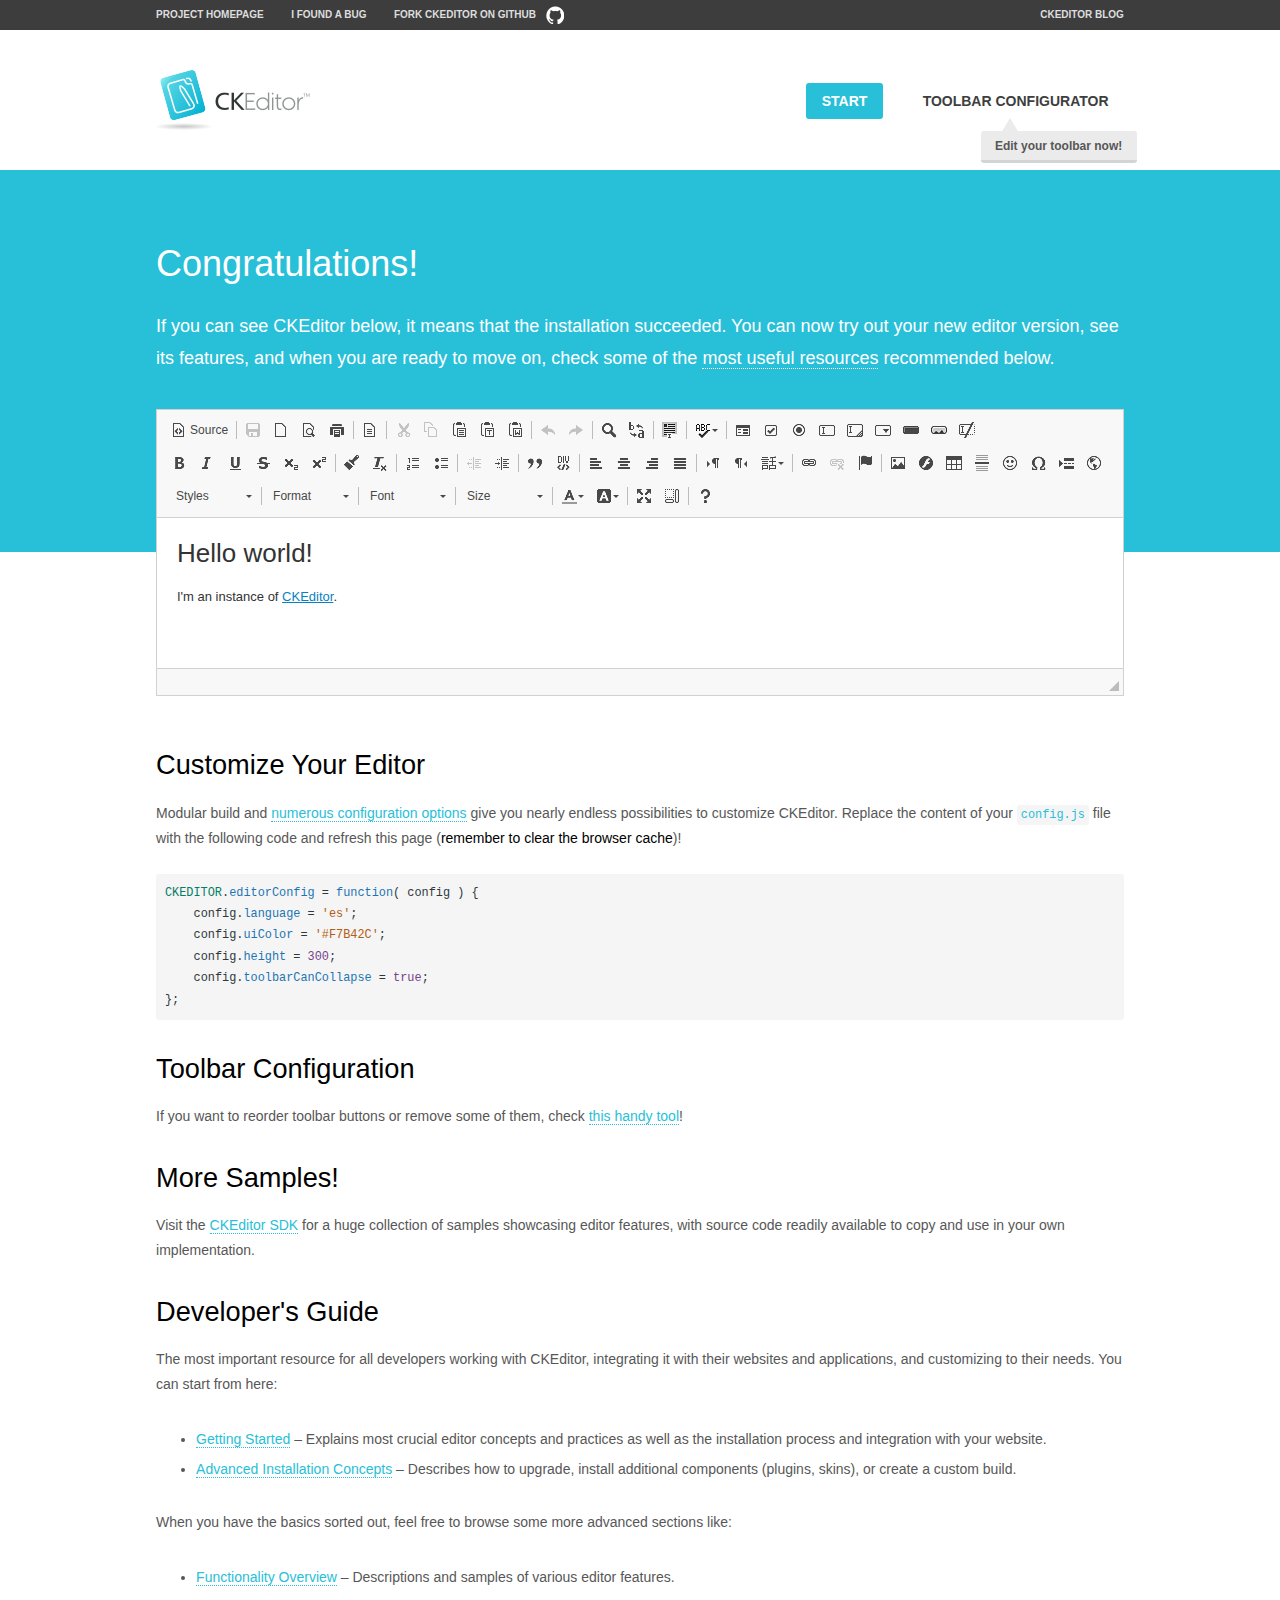
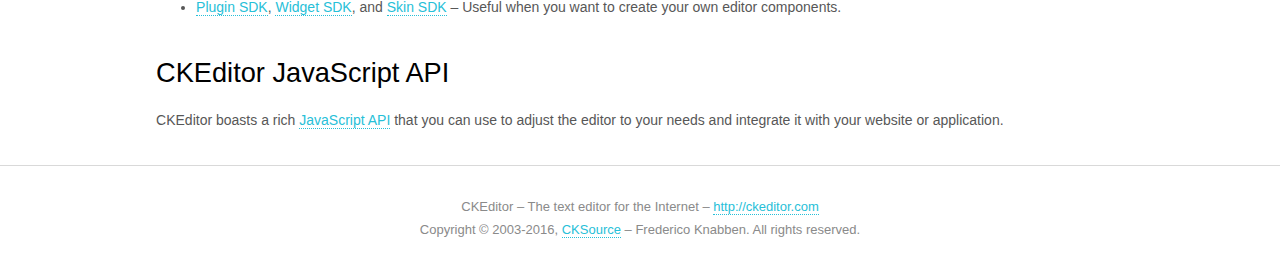
<file: ckeditor/samples/index.html>
<!DOCTYPE html>
<!--
Copyright (c) 2003-2016, CKSource - Frederico Knabben. All rights reserved.
For licensing, see LICENSE.md or http://ckeditor.com/license
-->
<html>
<head>
	<meta charset="utf-8">
	<title>CKEditor Sample</title>
	<script src="../ckeditor.js"></script>
	<script src="js/sample.js"></script>
	<link rel="stylesheet" href="css/samples.css">
	<link rel="stylesheet" href="toolbarconfigurator/lib/codemirror/neo.css">
</head>
<body id="main">

<nav class="navigation-a">
	<div class="grid-container">
		<ul class="navigation-a-left grid-width-70">
			<li><a href="http://ckeditor.com">Project Homepage</a></li>
			<li><a href="http://dev.ckeditor.com/">I found a bug</a></li>
			<li><a href="http://github.com/ckeditor/ckeditor-dev" class="icon-pos-right icon-navigation-a-github">Fork CKEditor on GitHub</a></li>
		</ul>
		<ul class="navigation-a-right grid-width-30">
			<li><a href="http://ckeditor.com/blog-list">CKEditor Blog</a></li>
		</ul>
	</div>
</nav>

<header class="header-a">
	<div class="grid-container">
		<h1 class="header-a-logo grid-width-30">
			<a href="index.html"><img src="img/logo.png" alt="CKEditor Sample"></a>
		</h1>

		<nav class="navigation-b grid-width-70">
			<ul>
				<li><a href="index.html" class="button-a button-a-background">Start</a></li>
				<li><a href="toolbarconfigurator/index.html" class="button-a">Toolbar configurator <span class="balloon-a balloon-a-nw">Edit your toolbar now!</span></a></li>
			</ul>
		</nav>
	</div>
</header>

<main>
	<div class="adjoined-top">
		<div class="grid-container">
			<div class="content grid-width-100">
				<h1>Congratulations!</h1>
				<p>
					If you can see CKEditor below, it means that the installation succeeded.
					You can now try out your new editor version, see its features, and when you are ready to move on, check some of the <a href="#sample-customize">most useful resources</a> recommended below.
				</p>
			</div>
		</div>
	</div>
	<div class="adjoined-bottom">
		<div class="grid-container">
			<div class="grid-width-100">
				<div id="editor">
					<h1>Hello world!</h1>
					<p>I'm an instance of <a href="http://ckeditor.com">CKEditor</a>.</p>
				</div>
			</div>
		</div>
	</div>

	<div class="grid-container">
		<div class="content grid-width-100">
			<section id="sample-customize">
				<h2>Customize Your Editor</h2>
				<p>Modular build and <a href="http://docs.ckeditor.com/#!/guide/dev_configuration">numerous configuration options</a> give you nearly endless possibilities to customize CKEditor. Replace the content of your <code><a href="../config.js">config.js</a></code> file with the following code and refresh this page (<strong>remember to clear the browser cache</strong>)!</p>
		<pre class="cm-s-neo CodeMirror"><code><span style="padding-right: 0.1px;"><span class="cm-variable">CKEDITOR</span>.<span class="cm-property">editorConfig</span> <span class="cm-operator">=</span> <span class="cm-keyword">function</span>( <span class="cm-def">config</span> ) {</span>
<span style="padding-right: 0.1px;"><span class="cm-tab">	</span><span class="cm-variable-2">config</span>.<span class="cm-property">language</span> <span class="cm-operator">=</span> <span class="cm-string">'es'</span>;</span>
<span style="padding-right: 0.1px;"><span class="cm-tab">	</span><span class="cm-variable-2">config</span>.<span class="cm-property">uiColor</span> <span class="cm-operator">=</span> <span class="cm-string">'#F7B42C'</span>;</span>
<span style="padding-right: 0.1px;"><span class="cm-tab">	</span><span class="cm-variable-2">config</span>.<span class="cm-property">height</span> <span class="cm-operator">=</span> <span class="cm-number">300</span>;</span>
<span style="padding-right: 0.1px;"><span class="cm-tab">	</span><span class="cm-variable-2">config</span>.<span class="cm-property">toolbarCanCollapse</span> <span class="cm-operator">=</span> <span class="cm-atom">true</span>;</span>
<span style="padding-right: 0.1px;">};</span></code></pre>
			</section>

			<section>
				<h2>Toolbar Configuration</h2>
				<p>If you want to reorder toolbar buttons or remove some of them, check <a href="toolbarconfigurator/index.html">this handy tool</a>!</p>
			</section>

			<section>
				<h2>More Samples!</h2>
				<p>Visit the <a href="http://sdk.ckeditor.com">CKEditor SDK</a> for a huge collection of samples showcasing editor features, with source code readily available to copy and use in your own implementation.</p>
			</section>

			<section>
				<h2>Developer's Guide</h2>
				<p>The most important resource for all developers working with CKEditor, integrating it with their websites and applications, and customizing to their needs. You can start from here:</p>
				<ul>
					<li><a href="http://docs.ckeditor.com/#!/guide/dev_installation">Getting Started</a> &ndash; Explains most crucial editor concepts and practices as well as the installation process and integration with your website.</li>
					<li><a href="http://docs.ckeditor.com/#!/guide/dev_advanced_installation">Advanced Installation Concepts</a> &ndash; Describes how to upgrade, install additional components (plugins, skins), or create a custom build.</li>
				</ul>
					<p>When you have the basics sorted out, feel free to browse some more advanced sections like:</p>
				<ul>
					<li><a href="http://docs.ckeditor.com/#!/guide/dev_features">Functionality Overview</a> &ndash; Descriptions and samples of various editor features.</li>
					<li><a href="http://docs.ckeditor.com/#!/guide/plugin_sdk_intro">Plugin SDK</a>, <a href="http://docs.ckeditor.com/#!/guide/widget_sdk_intro">Widget SDK</a>, and <a href="http://docs.ckeditor.com/#!/guide/skin_sdk_intro">Skin SDK</a> &ndash; Useful when you want to create your own editor components.</li>
				</ul>
			</section>

			<section>
				<h2>CKEditor JavaScript API</h2>
				<p>CKEditor boasts a rich <a href="http://docs.ckeditor.com/#!/api">JavaScript API</a> that you can use to adjust the editor to your needs and integrate it with your website or application.</p>
			</section>
		</div>
	</div>
</main>

<footer class="footer-a grid-container">
	<div class="grid-container">
		<p class="grid-width-100">
			CKEditor &ndash; The text editor for the Internet &ndash; <a class="samples" href="http://ckeditor.com/">http://ckeditor.com</a>
		</p>
		<p class="grid-width-100" id="copy">
			Copyright &copy; 2003-2016, <a class="samples" href="http://cksource.com/">CKSource</a> &ndash; Frederico Knabben. All rights reserved.
		</p>
	</div>
</footer>
<script>
	initSample();
</script>

</body>
</html>
</file>
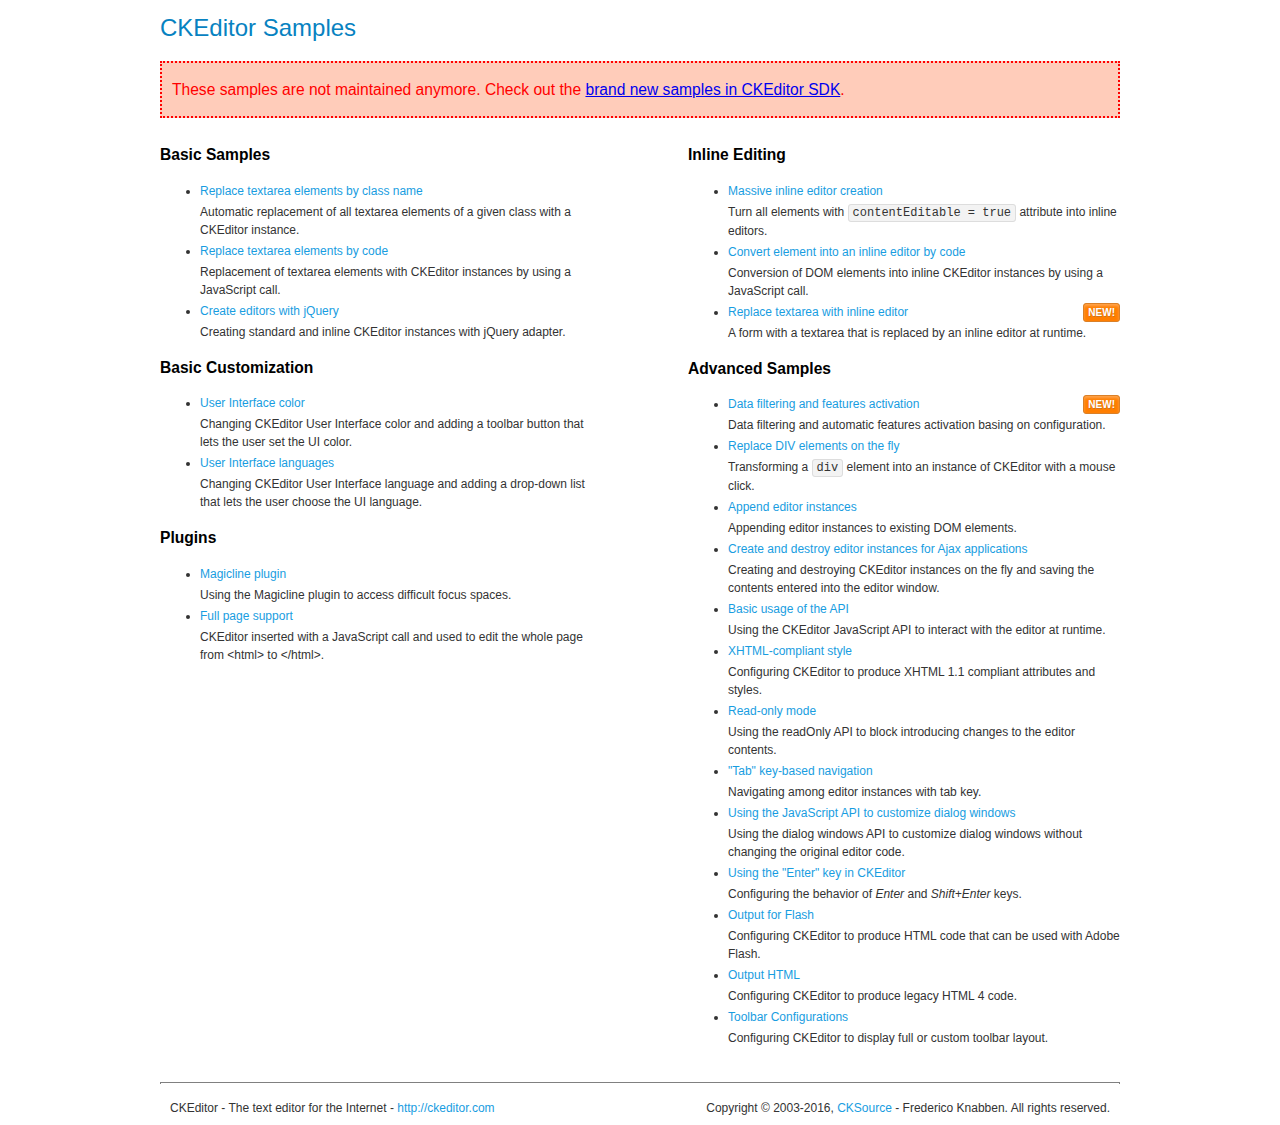
<file: ckeditor/samples/old/index.html>
<!DOCTYPE html>
<!--
Copyright (c) 2003-2016, CKSource - Frederico Knabben. All rights reserved.
For licensing, see LICENSE.md or http://ckeditor.com/license
-->
<html>
<head>
	<meta charset="utf-8">
	<title>CKEditor Samples</title>
	<link rel="stylesheet" href="sample.css">
</head>
<body>
	<h1 class="samples">
		CKEditor Samples
	</h1>
	<div class="warning deprecated">
		These samples are not maintained anymore. Check out the <a href="http://sdk.ckeditor.com/">brand new samples in CKEditor SDK</a>.
	</div>
	<div class="twoColumns">
		<div class="twoColumnsLeft">
			<h2 class="samples">
				Basic Samples
			</h2>
			<dl class="samples">
				<dt><a class="samples" href="replacebyclass.html">Replace textarea elements by class name</a></dt>
				<dd>Automatic replacement of all textarea elements of a given class with a CKEditor instance.</dd>

				<dt><a class="samples" href="replacebycode.html">Replace textarea elements by code</a></dt>
				<dd>Replacement of textarea elements with CKEditor instances by using a JavaScript call.</dd>

				<dt><a class="samples" href="jquery.html">Create editors with jQuery</a></dt>
				<dd>Creating standard and inline CKEditor instances with jQuery adapter.</dd>
			</dl>

			<h2 class="samples">
				Basic Customization
			</h2>
			<dl class="samples">
				<dt><a class="samples" href="uicolor.html">User Interface color</a></dt>
				<dd>Changing CKEditor User Interface color and adding a toolbar button that lets the user set the UI color.</dd>

				<dt><a class="samples" href="uilanguages.html">User Interface languages</a></dt>
				<dd>Changing CKEditor User Interface language and adding a drop-down list that lets the user choose the UI language.</dd>
			</dl>


			<h2 class="samples">Plugins</h2>
<dl class="samples">
<dt><a class="samples" href="magicline/magicline.html">Magicline plugin</a></dt>
<dd>Using the Magicline plugin to access difficult focus spaces.</dd>

<dt><a class="samples" href="wysiwygarea/fullpage.html">Full page support</a></dt>
<dd>CKEditor inserted with a JavaScript call and used to edit the whole page from &lt;html&gt; to &lt;/html&gt;.</dd>
</dl>
		</div>
		<div class="twoColumnsRight">
			<h2 class="samples">
				Inline Editing
			</h2>
			<dl class="samples">
				<dt><a class="samples" href="inlineall.html">Massive inline editor creation</a></dt>
				<dd>Turn all elements with <code>contentEditable = true</code> attribute into inline editors.</dd>

				<dt><a class="samples" href="inlinebycode.html">Convert element into an inline editor by code</a></dt>
				<dd>Conversion of DOM elements into inline CKEditor instances by using a JavaScript call.</dd>

				<dt><a class="samples" href="inlinetextarea.html">Replace textarea with inline editor</a> <span class="new">New!</span></dt>
				<dd>A form with a textarea that is replaced by an inline editor at runtime.</dd>

				
			</dl>

			<h2 class="samples">
				Advanced Samples
			</h2>
			<dl class="samples">
				<dt><a class="samples" href="datafiltering.html">Data filtering and features activation</a> <span class="new">New!</span></dt>
				<dd>Data filtering and automatic features activation basing on configuration.</dd>

				<dt><a class="samples" href="divreplace.html">Replace DIV elements on the fly</a></dt>
				<dd>Transforming a <code>div</code> element into an instance of CKEditor with a mouse click.</dd>

				<dt><a class="samples" href="appendto.html">Append editor instances</a></dt>
				<dd>Appending editor instances to existing DOM elements.</dd>

				<dt><a class="samples" href="ajax.html">Create and destroy editor instances for Ajax applications</a></dt>
				<dd>Creating and destroying CKEditor instances on the fly and saving the contents entered into the editor window.</dd>

				<dt><a class="samples" href="api.html">Basic usage of the API</a></dt>
				<dd>Using the CKEditor JavaScript API to interact with the editor at runtime.</dd>

				<dt><a class="samples" href="xhtmlstyle.html">XHTML-compliant style</a></dt>
				<dd>Configuring CKEditor to produce XHTML 1.1 compliant attributes and styles.</dd>

				<dt><a class="samples" href="readonly.html">Read-only mode</a></dt>
				<dd>Using the readOnly API to block introducing changes to the editor contents.</dd>

				<dt><a class="samples" href="tabindex.html">"Tab" key-based navigation</a></dt>
				<dd>Navigating among editor instances with tab key.</dd>


				
<dt><a class="samples" href="dialog/dialog.html">Using the JavaScript API to customize dialog windows</a></dt>
<dd>Using the dialog windows API to customize dialog windows without changing the original editor code.</dd>

<dt><a class="samples" href="enterkey/enterkey.html">Using the &quot;Enter&quot; key in CKEditor</a></dt>
<dd>Configuring the behavior of <em>Enter</em> and <em>Shift+Enter</em> keys.</dd>

<dt><a class="samples" href="htmlwriter/outputforflash.html">Output for Flash</a></dt>
<dd>Configuring CKEditor to produce HTML code that can be used with Adobe Flash.</dd>

<dt><a class="samples" href="htmlwriter/outputhtml.html">Output HTML</a></dt>
<dd>Configuring CKEditor to produce legacy HTML 4 code.</dd>

<dt><a class="samples" href="toolbar/toolbar.html">Toolbar Configurations</a></dt>
<dd>Configuring CKEditor to display full or custom toolbar layout.</dd>

			</dl>
		</div>
	</div>
	<div id="footer">
		<hr>
		<p>
			CKEditor - The text editor for the Internet - <a class="samples" href="http://ckeditor.com/">http://ckeditor.com</a>
		</p>
		<p id="copy">
			Copyright &copy; 2003-2016, <a class="samples" href="http://cksource.com/">CKSource</a> - Frederico Knabben. All rights reserved.
		</p>
	</div>
</body>
</html>
</file>
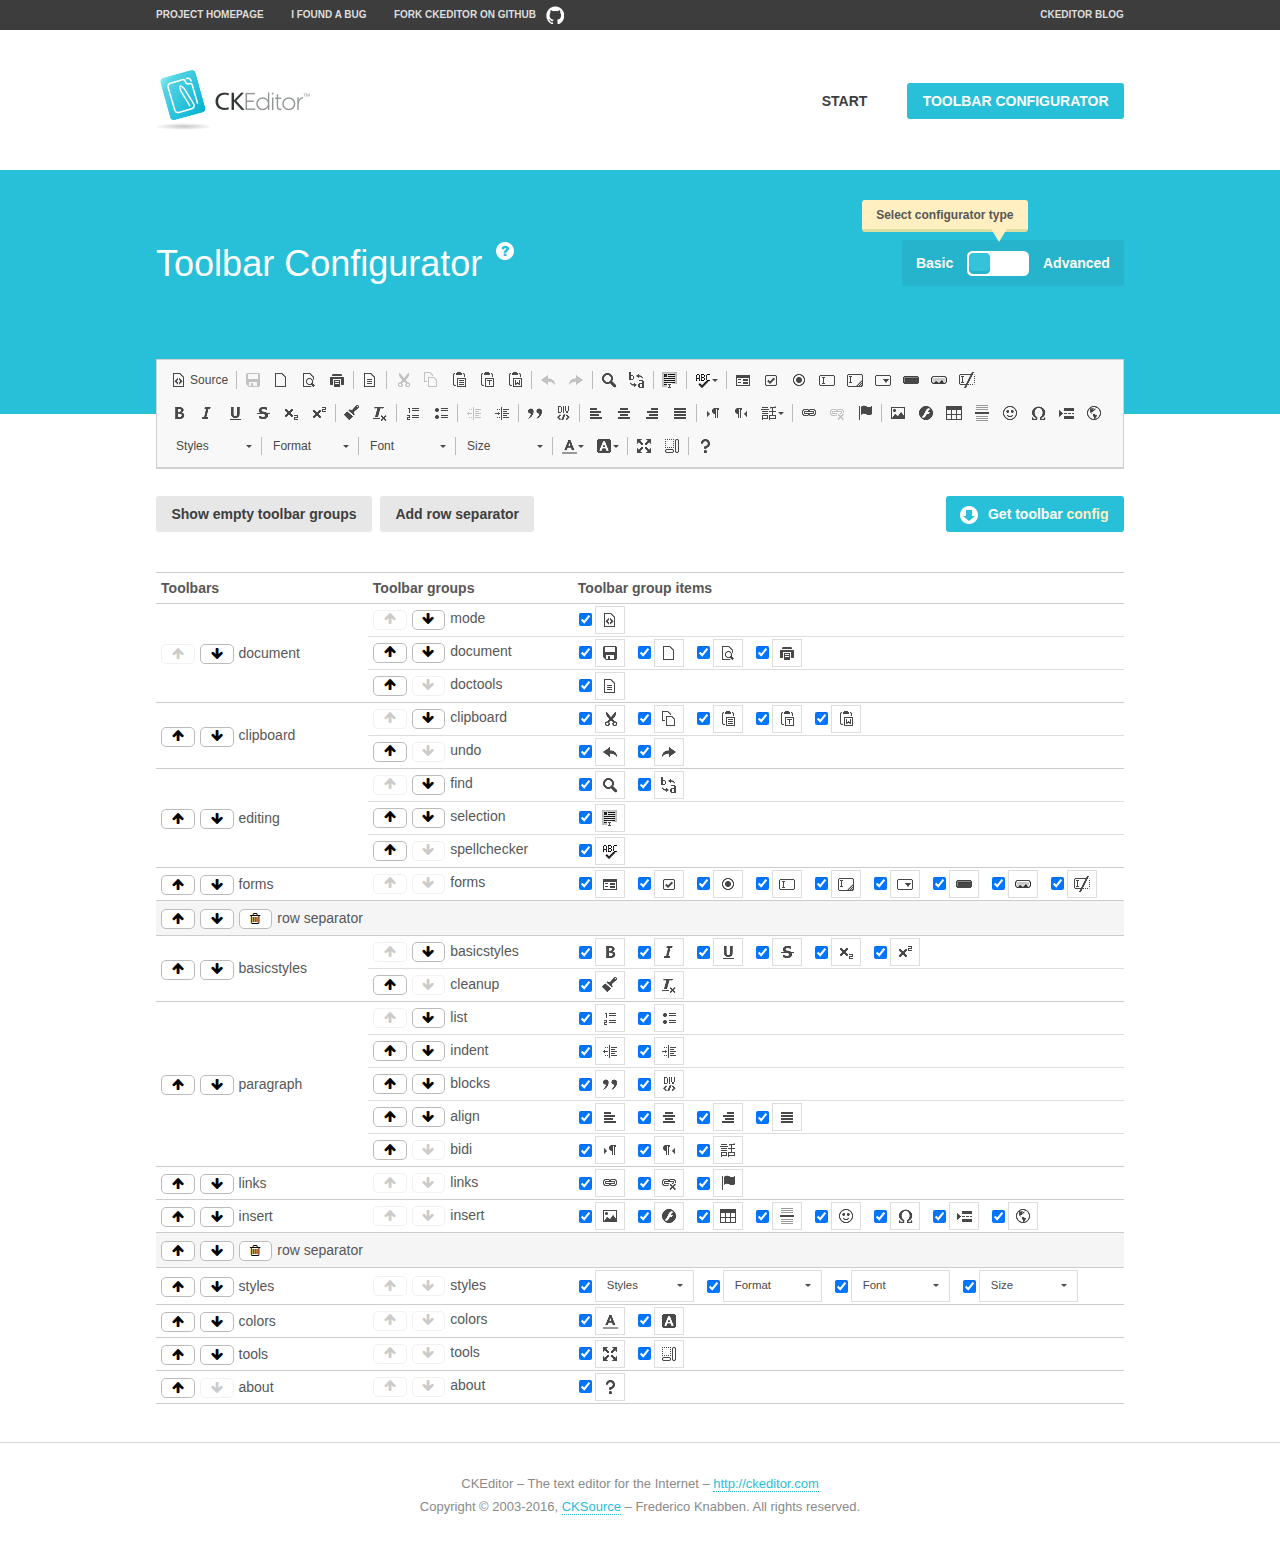
<file: ckeditor/samples/toolbarconfigurator/index.html>
<!DOCTYPE html>
<!--
Copyright (c) 2003-2016, CKSource - Frederico Knabben. All rights reserved.
For licensing, see LICENSE.md or http://ckeditor.com/license
-->
<!--[if IE 8]><html class="ie8"><![endif]-->
<!--[if gt IE 8]><html><![endif]-->
<!--[if !IE]><!--><html><!--<![endif]-->
<head>
	<meta charset="utf-8">
	<title>Toolbar Configurator</title>
	<script src="../../ckeditor.js"></script>
	<script>
		if ( CKEDITOR.env.ie && CKEDITOR.env.version < 9 )
			CKEDITOR.tools.enableHtml5Elements( document );
	</script>
	<link rel="stylesheet" href="lib/codemirror/codemirror.css">
	<link rel="stylesheet" href="lib/codemirror/show-hint.css">
	<link rel="stylesheet" href="lib/codemirror/neo.css">
	<link rel="stylesheet" href="css/fontello.css">
	<link rel="stylesheet" href="../css/samples.css">
</head>
<body id="toolbar">

<nav class="navigation-a">
	<div class="grid-container">
		<ul class="navigation-a-left grid-width-70">
			<li><a href="http://ckeditor.com">Project Homepage</a></li>
			<li><a href="http://dev.ckeditor.com/">I found a bug</a></li>
			<li><a href="http://github.com/ckeditor/ckeditor-dev" class="icon-pos-right icon-navigation-a-github">Fork CKEditor on GitHub</a></li>
		</ul>
		<ul class="navigation-a-right grid-width-30">
			<li><a href="http://ckeditor.com/blog-list">CKEditor Blog</a></li>
		</ul>
	</div>
</nav>

<header class="header-a">
	<div class="grid-container">
		<h1 class="header-a-logo grid-width-30">
			<a href="../index.html"><img src="../img/logo.png" alt="CKEditor Logo"></a>
		</h1>
		<nav class="navigation-b grid-width-70">
			<ul>
				<li><a href="../index.html"  class="button-a">Start</a></li>
				<li><a href="index.html"  class="button-a button-a-background">Toolbar configurator</a></li>
			</ul>
		</nav>
	</div>
</header>

<main>
	<div class="adjoined-top">
		<div class="grid-container">
			<div class="content grid-width-100">
				<div class="grid-container-nested">
					<h1 class="grid-width-60">
						Toolbar Configurator
						<a href="#help-content" type="button" title="Configurator help" id="help" class="button-a button-a-background button-a-no-text icon-pos-left icon-question-mark">Help</a>
					</h1>

					<div class="grid-width-40 grid-switch-magic">
						<div class="switch">
							<span class="balloon-a balloon-a-se">Select configurator type</span>
							<input type="radio" name="radio" data-num="1" id="radio-basic" />
							<input type="radio" name="radio" data-num="2" id="radio-advanced" />
							<label data-for="1" for="radio-basic">Basic</label>
							<span class="switch-inner">
								<span class="handler"></span>
							</span>
							<label data-for="2" for="radio-advanced">Advanced</label>
						</div>
					</div>
				</div>
			</div>
		</div>
	</div>
	<div class="adjoined-bottom">
		<div class="grid-container">
			<div class="grid-width-100">
				<div class="editors-container">
					<div id="editor-basic"></div>
					<div id="editor-advanced"></div>
				</div>
			</div>
		</div>
	</div>

	<div class="grid-container configurator">
		<div class="content grid-width-100">
			<div class="configurator">
				<div>
					<div id="toolbarModifierWrapper"></div>
				</div>
			</div>
		</div>
	</div>

	<div id="help-content">
		<div class="grid-container">
			<div class="grid-width-100">
				<h2>What Am I Doing Here?</h2>

				<div class="grid-container grid-container-nested">
					<div class="basic">
						<div class="grid-width-50">
							<p>Arrange <a href="http://docs.ckeditor.com/#!/api/CKEDITOR.config-cfg-toolbarGroups">toolbar groups</a>, toggle <a href="http://docs.ckeditor.com/#!/api/CKEDITOR.config-cfg-removeButtons">button visibility</a> according to your needs and get your toolbar configuration.</p>
							<p>You can replace the content of the <a href="../../config.js"><code>config.js</code></a> file with the generated configuration. If you already set some configuration options you will need to merge both configurations.</p>
						</div>
						<div class="grid-width-50">
							<p>Read more about different ways of <a href="http://docs.ckeditor.com/#!/guide/dev_configuration">setting configuration</a> and do not forget about <strong>clearing browser cache</strong>.</p>
							<p>Arranging toolbar groups is the recommended way of configuring the toolbar, but if you need more freedom you can use the <a href="#advanced">advanced configurator</a>.</p>
						</div>
					</div>
					<div class="advanced" style="display: none;">
						<div class="grid-width-50">
							<p>With this code editor you can edit your <a href="http://docs.ckeditor.com/#!/api/CKEDITOR.config-cfg-toolbar">toolbar configuration</a> live.</p>
							<p>You can replace the content of the <a href="../../config.js"><code>config.js</code></a> file with the generated configuration. If you already set some configuration options you will need to merge both configurations.</p>
						</div>
						<div class="grid-width-50">
							<p>Read more about different ways of <a href="http://docs.ckeditor.com/#!/guide/dev_configuration">setting configuration</a> and do not forget about <strong>clearing browser cache</strong>.</p>
						</div>
					</div>
				</div>

				<p class="grid-container grid-container-nested">
					<button type="button" class="help-content-close grid-width-100 button-a button-a-background">Got it. Let's play!</button>
				</p>
			</div>
		</div>
	</div>
</main>

<footer class="footer-a grid-container">
	<p class="grid-width-100">
		CKEditor &ndash; The text editor for the Internet &ndash; <a class="samples" href="http://ckeditor.com/">http://ckeditor.com</a>
	</p>
	<p class="grid-width-100" id="copy">
		Copyright &copy; 2003-2016, <a class="samples" href="http://cksource.com/">CKSource</a> &ndash; Frederico Knabben. All rights reserved.
	</p>
</footer>

<script src="lib/codemirror/codemirror.js"></script>
<script src="lib/codemirror/javascript.js"></script>
<script src="lib/codemirror/show-hint.js"></script>

<script src="js/fulltoolbareditor.js"></script>
<script src="js/abstracttoolbarmodifier.js"></script>
<script src="js/toolbarmodifier.js"></script>
<script src="js/toolbartextmodifier.js"></script>
<script src="../js/sf.js"></script>

<script>
	( function() {
		'use strict';

		var mode = ( window.location.hash.substr( 1 ) === 'advanced' ) ? 'advanced' : 'basic',
			configuratorSection = CKEDITOR.document.findOne( 'main > .grid-container.configurator' ),
			basicInstruction = CKEDITOR.document.findOne( '#help-content .basic' ),
			advancedInstruction = CKEDITOR.document.findOne( '#help-content .advanced' ),

			// Configurator mode switcher.
			modeSwitchBasic = CKEDITOR.document.getById( 'radio-basic' ),
			modeSwitchAdvanced = CKEDITOR.document.getById( 'radio-advanced' );

		// Initial setup
		function updateSwitcher() {
			if ( mode === 'advanced' ) {
				modeSwitchAdvanced.$.checked = true;
			} else {
				modeSwitchBasic.$.checked = true;
			}
		}

		updateSwitcher();

		CKEDITOR.document.getWindow().on( 'hashchange', function( e ) {
			var hash = window.location.hash.substr( 1 );
			if ( !( hash === 'advanced' || hash === 'basic' ) ) {
				return;
			}
			mode = hash;
			onToolbarsDone( mode );
		} );

		CKEDITOR.document.getWindow().on( 'resize', function() {
			updateToolbar( ( mode === 'basic' ? toolbarModifier : toolbarTextModifier )[ 'editorInstance' ] );
		} );

		function onRefresh( modifier ) {
			modifier = modifier || this;

			if ( mode === 'basic' && modifier instanceof ToolbarConfigurator.ToolbarTextModifier ) {
				return;
			}

			// CodeMirror container becomes visible, so we need to refresh and to avoid rendering problems.
			if ( mode === 'advanced' && modifier instanceof ToolbarConfigurator.ToolbarTextModifier ) {
				modifier.codeContainer.refresh();
			}

			updateToolbar( modifier.editorInstance );
		}

		function updateToolbar( editor ) {
			var editorContainer = editor.container;

			// Not always editor is loaded.
			if ( !editorContainer ) {
				return;
			}

			var displayStyle = editorContainer.getStyle( 'display' );

			editorContainer.setStyle( 'display', 'block' );

			var newHeight = editorContainer.getSize( 'height' );

			var newMarginTop = parseInt( editorContainer.getComputedStyle( 'margin-top' ), 10 );
			newMarginTop = ( isNaN( newMarginTop ) ? 0 : Number( newMarginTop ) );

			var newMarginBottom = parseInt( editorContainer.getComputedStyle( 'margin-bottom' ), 10 );
			newMarginBottom = ( isNaN( newMarginBottom ) ? 0 : Number( newMarginBottom ) );

			var result = newHeight + newMarginTop + newMarginBottom;

			editorContainer.setStyle( 'display', displayStyle );

			editor.container.getAscendant( 'div' ).setStyle( 'height', result + 'px' );
		}

		var toolbarModifier = new ToolbarConfigurator.ToolbarModifier( 'editor-basic' );

		var done = 0;
		toolbarModifier.init( onToolbarInit );
		toolbarModifier.onRefresh = onRefresh;

		CKEDITOR.document.getById( 'toolbarModifierWrapper' ).append( toolbarModifier.mainContainer );

		var toolbarTextModifier = new ToolbarConfigurator.ToolbarTextModifier( 'editor-advanced' );
		toolbarTextModifier.init( onToolbarInit );
		toolbarTextModifier.onRefresh = onRefresh;

		function onToolbarInit() {
			if ( ++done === 2 ) {
				onToolbarsDone();

				positionSticky.watch( CKEDITOR.document.findOne( '.toolbar' ), function() {
					return mode === 'advanced';
				} );
			}
		}

		function onToolbarsDone() {
			if ( mode === 'basic' ) {
				toggleModeBasic( false );
			} else {
				toggleModeAdvanced( false );
			}

			updateSwitcher();

			setTimeout( function() {
				CKEDITOR.document.findOne( '.editors-container' ).addClass( 'active' );
				CKEDITOR.document.findOne( '#toolbarModifierWrapper' ).addClass( 'active' );
			}, 200 );
		}

		CKEDITOR.document.getById( 'toolbarModifierWrapper' ).append( toolbarTextModifier.mainContainer );

		function toogleModeSwitch( onElement, offElement, onModifier, offModifier ) {
			onElement.addClass( 'fancy-button-active' );
			offElement.removeClass( 'fancy-button-active' );

			onModifier.showUI();
			offModifier.hideUI();
		}

		function toggleModeBasic( callOnRefresh ) {
			callOnRefresh = ( callOnRefresh !== false );
			mode = 'basic';
			window.location.hash = '#basic';
			toogleModeSwitch( modeSwitchBasic, modeSwitchAdvanced, toolbarModifier, toolbarTextModifier );

			configuratorSection.removeClass( 'freed-width' );
			basicInstruction.show();
			advancedInstruction.hide();

			callOnRefresh && onRefresh( toolbarModifier );
		}

		function toggleModeAdvanced( callOnRefresh ) {
			callOnRefresh = ( callOnRefresh !== false );
			mode = 'advanced';
			window.location.hash = '#advanced';
			toogleModeSwitch( modeSwitchAdvanced, modeSwitchBasic, toolbarTextModifier, toolbarModifier );

			configuratorSection.addClass( 'freed-width' );
			advancedInstruction.show();
			basicInstruction.hide();

			callOnRefresh && onRefresh( toolbarTextModifier );
		}

		modeSwitchBasic.on( 'click', toggleModeBasic );
		modeSwitchAdvanced.on( 'click', toggleModeAdvanced );

		//
		// Position:sticky for the toolbar.
		//

		// Will make elements behave like they were styled with position:sticky.
		var positionSticky = {
			// Store object: {
			// 		element: CKEDITOR.dom.element, // Element which will float.
			// 		placeholder: CKEDITOR.dom.element, // Placeholder which is place to prevent page bounce.
			// 		isFixed: boolean // Whether element float now.
			// }
			watched: [],

			active: [],

			staticContainer: null,

			init: function() {
				var element = CKEDITOR.dom.element.createFromHtml(
					'<div class="staticContainer">' +
						'<div class="grid-container" >' +
							'<div class="grid-width-100">' +
								'<div class="inner"></div>' +
							'</div>' +
						'</div>' +
					'</div>' );

				this.staticContainer = element.findOne( '.inner' );

				CKEDITOR.document.getBody().append( element );
			},

			watch: function( element, preventFunc ) {
				this.watched.push( {
					element: element,
					placeholder: new CKEDITOR.dom.element( 'div' ),
					isFixed: false,
					preventFunc: preventFunc
				} );
			},

			checkAll: function() {
				for ( var i = 0; i < this.watched.length; i++ ) {
					this.check( this.watched[ i ] );
				}
			},

			check: function( element ) {
				var isFixed = element.isFixed;
				var shouldBeFixed = this.shouldBeFixed( element );

				// Nothing to be done.
				if ( isFixed === shouldBeFixed ) {
					return;
				}

				var placeholder = element.placeholder;

				if ( isFixed ) {
					// Unfixing.

					element.element.insertBefore( placeholder );
					placeholder.remove();

					element.element.removeStyle( 'margin' );

					this.active.splice( CKEDITOR.tools.indexOf( this.active, element ), 1 );

				} else {
					// Fixing.
					placeholder.setStyle( 'width', element.element.getSize( 'width' ) + 'px' );
					placeholder.setStyle( 'height', element.element.getSize( 'height' ) + 'px' );
					placeholder.setStyle( 'margin-bottom', element.element.getComputedStyle( 'margin-bottom' ) );
					placeholder.setStyle( 'display', element.element.getComputedStyle( 'display' ) );
					placeholder.insertAfter( element.element );

					this.staticContainer.append( element.element );

					this.active.push( element );
				}

				element.isFixed = !element.isFixed;
			},

			shouldBeFixed: function( element ) {
				if ( element.preventFunc && element.preventFunc() ) {
					return false;
				}

				// If element is already fixed we are checking it's placeholder.
				var related = ( element.isFixed ? element.placeholder : element.element ),
					clientRect = related.$.getBoundingClientRect(),
					staticHeight = this.staticContainer.getSize('height' ),
					elemHeight = element.element.getSize( 'height' );

				if ( element.isFixed ) {
					return ( clientRect.top + elemHeight < staticHeight );
				} else {
					return ( clientRect.top < staticHeight );
				}
			}
		};

		positionSticky.init();

		CKEDITOR.document.getWindow().on( 'scroll',
			new CKEDITOR.tools.eventsBuffer( 100, positionSticky.checkAll, positionSticky ).input
		);

		// Make the toolbar sticky.
		positionSticky.watch( CKEDITOR.document.findOne( '.editors-container' ) );

		// Help button and help-content.
		( function() {
			var helpButton = CKEDITOR.document.getById( 'help' ),
				helpContent = CKEDITOR.document.getById( 'help-content' );

			// Don't show help button on IE8 because it's unsupported by Pico Modal.
			if ( CKEDITOR.env.ie && CKEDITOR.env.version == 8 ) {
				helpButton.hide();
			} else {
				// Display help modal when the button is clicked.
				helpButton.on( 'click', function( evt ) {
					SF.modal( {
						// Clone modal content from DOM.
						content: helpContent.getHtml(),

						afterCreate: function( modal ) {
							// Enable modal content button to close the modal.
							new CKEDITOR.dom.element( modal.modalElem() ).findOne( '.help-content-close' ).once( 'click', modal.close );
						}
					} ).show();
				} );
			}
		} )();
	} )();
</script>
</body>
</html>
</file>
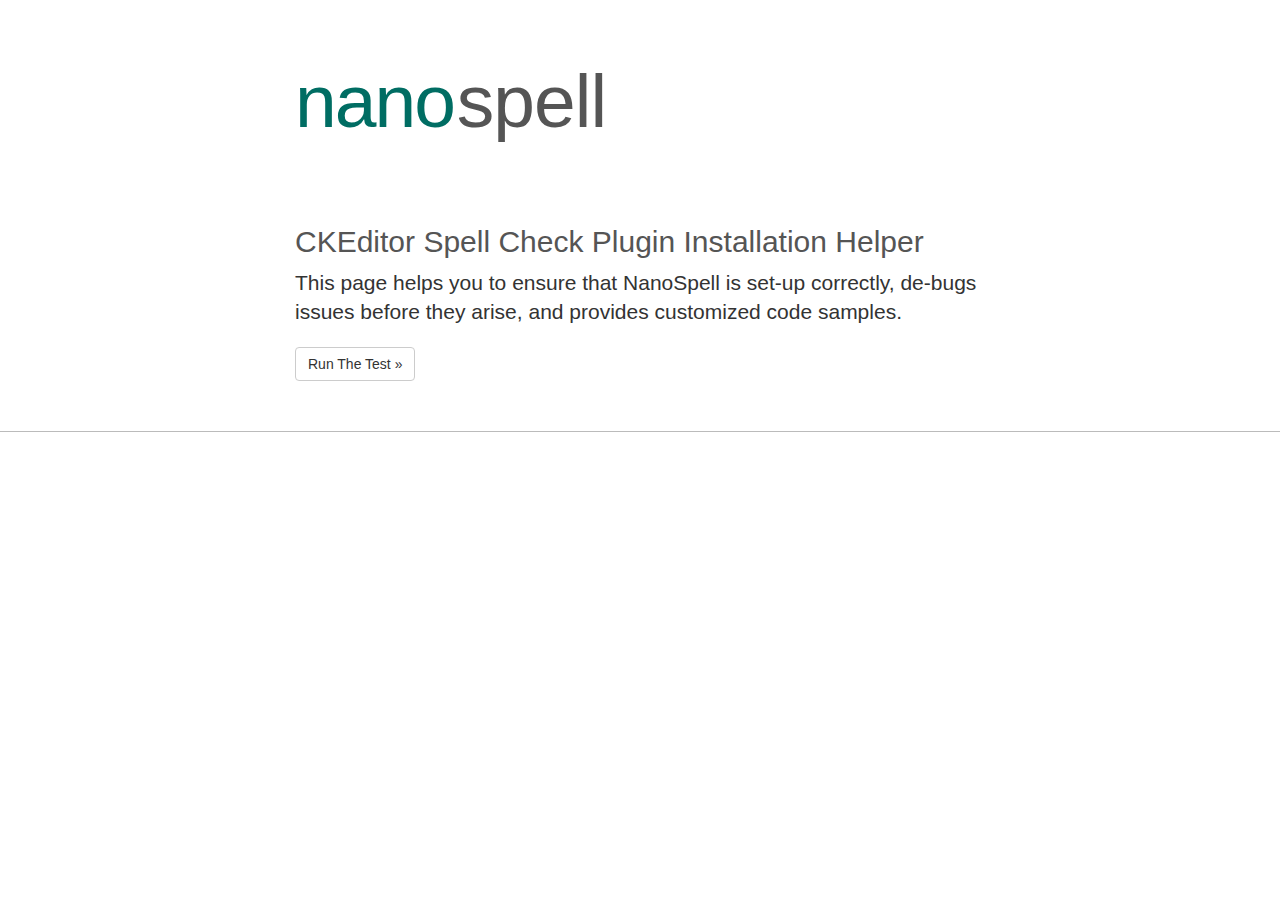
<file: nanospell/getstarted.html>
<!DOCTYPE html>
<html lang="en">
   <head>
      <meta charset="utf-8">
    
      <meta name="viewport" content="width=device-width, initial-scale=1.0">
      <meta name="description" content="">
      <meta name="author" content="">
      <title>Installing NanoSpell Spellchecker for CKEditor - Step By Step Helper</title>
      <script src="https://ajax.googleapis.com/ajax/libs/jquery/1.10.2/jquery.min.js"></script>
      <script src="https://netdna.bootstrapcdn.com/bootstrap/3.0.3/js/bootstrap.min.js"></script>
      <link href="https://netdna.bootstrapcdn.com/bootstrap/3.0.3/css/bootstrap.min.css" rel="stylesheet">
      <link href="server/installer/theme.css" rel="stylesheet">
      <!-- HTML5 shim and Respond.js IE8 support of HTML5 elements and media queries --> 
      <!--[if gt IE 7]>
      <meta http-equiv="X-UA-Compatible" content="IE=edge">
      <![endif]-->
      <!--[if lt IE 9]>
      <script src="https://oss.maxcdn.com/libs/html5shiv/3.7.0/html5shiv.js"></script>
      <script src="https://oss.maxcdn.com/libs/respond.js/1.3.0/respond.min.js"></script>
      <![endif]-->
      <script src="server/installer/test-cke.js"></script>
      <script src="https://cdn.ckeditor.com/4.4.5.1/standard/ckeditor.js"></script>
      <script src="autoload.js"></script>

      
 
   </head>
   <body>
      <div class="metacontainer">
         <div class="container">
            <div class="brand">
               <h1>nano<strong>spell</strong></h1>
            </div>
         </div>
		 
	 
		 
         <div class="container">
            <h2> CKEditor Spell Check Plugin Installation Helper</h2>
            <p class='lead'>This page helps you to ensure that NanoSpell is set-up correctly, de-bugs issues before they arise, and provides customized code samples.  </p>
            <p><a class="btn btn-default" id='runbtn' href="#results-meta" role="button" onclick="runTests(); return false;">Run The Test &raquo;</a></p>
         </div>
      </div>
  </div>
      <div class="metacontainer" id='results-meta' style='display:none'>
         <div class = "container" >
            <div class="alert alert-danger" id='warn_internet'>
               <p>This page needs to be running while you are connected to the internet.  Please connect to the internet and re-run the test.</p>
               <p><small>Your data is never sent to other servers, but we need to load jQuery and Bootstrap libraries from CDN servers to keep the installer package small and lightweight.</small></p>
            </div>
			
             
			
            <div class="alert alert-danger"  id='warn_protocol'>
               <p>For this software to run, it needs to be located on a web server using http:// or https:// protocols.</p>
               <p><small>Currently you are viewing this page using the file:// protocol.  When your site is  running on a web-server, testing server or localhost - please re-run this page.</small></p>
            </div>
            <div id='installer-results'>
               <p class='lead'>Please select 1 of the 4 server languages which nanospell supports (in the tabs below to the left) - and read the personalized installation guide.</p>
               <p id='infotop' ></p>
               <div class='row' >
                  <div class="col-sm-2"  >
                     <!-- Nav tabs -->
                     <ul class="nav nav-pills nav-stacked" style='margin-top:20px;'>
                        <li>			<a id='tab-php' href="#php" data-toggle="tab">PHP</a></li>
                        <li>			<a id='tab-net' href="#net" data-toggle="tab">ASP.Net</a></li>
                        <li>			<a id='tab-asp' href="#asp" data-toggle="tab">ASP</a></li>
                        <li>			<a id='tab-java' href="#java" data-toggle="tab">Java</a></li>
                     </ul>
                  </div>
                  <!-- Tab panes -->
                  <div class="col-sm-10"  >
                     <div class="tab-content">
                        <div class="tab-pane" id="php">
                           <h2>Setup NanoSpell using PHP</h2>
                           <p>This option will instruct NanoSpell to use PHP to perform all of the CKEditor spellchecking operations.</p>
                           <hr/>
                           <div id='php_results'>
                           </div>
                           <hr/>
                           <div  id='php_live' style='display:none'>
                              <h4>Live Example using PHP</h4>
                              <textarea id='php_live_textarea' style='height:185px'>Helllo Worlb! PHP is working!</textarea>
                              <hr/>
                              <h4>Example Code</h4>
							<p><small>Use javascript code like this when initializing CKEditor within your pages to add the spellchecker.</small> </p>


<pre>
&lt;script src=&quot;<span class='dynamic_url_for_plugin'>path/to/</span>nanospell/autoload.js&quot;&gt;&lt;/script&gt;

&lt;script&gt;
  nanospell.ckeditor(&#x27;all&#x27;,{server : &quot;<b>php</b>&quot;}); 
&lt;/script&gt;</pre>
							<p> There is also a toolbar button "Nanospell" which can be used to turn the spellcheck on and off.</p>
                              <hr/>
                              <p>Read more about <span class="nano"><span>Nano</span>Spell</span> <a href="http://ckeditor-spellcheck.nanospell.com/plugin-settings">settings</a> and <a href="http://ckeditor-spellcheck.nanospell.com/ckeditor-spellchecking-dictionaries">dictionaries</a></p>
                           </div>
                        </div>
                        <div class="tab-pane" id="net">
                           <h2>Setup NanoSpell using ASP.Net or Mono</h2>
                           <p>This option will instruct NanoSpell to use ASP.Net to perform all of the CKEditor spellchecking operations.</p>
                           <hr/>
                           <div id='net_results'>
                           </div>
                           <hr/>
                           <div  id='net_live' style='display:none'>
                              <h4>Live Example using ASP.Net</h4>
                             <textarea style='height:185px'>Helllo Worlb! ASP.Net is working!</textarea>
                              <hr/>
                              <h4>Example Code</h4>
							<p><small>Use javascript code like this when initializing CKEditor within your pages to add the spellchecker.</small> </p>

<pre>
&lt;script src=&quot;<span class='dynamic_url_for_plugin'>path/to/</span>nanospell/autoload.js&quot;&gt;&lt;/script&gt;

&lt;script&gt;
  nanospell.ckeditor(&#x27;all&#x27;,{server : &quot;<b>asp.net</b>&quot;}); 
&lt;/script&gt;</pre>
						<p> There is also a toolbar button "Nanospell" which can be used to turn the spellcheck on and off.</p>
                              <hr/>
                              <p>Read more about <span class="nano"><span>Nano</span>Spell</span> <a href="http://ckeditor-spellcheck.nanospell.com/plugin-settings">settings</a> and <a href="http://ckeditor-spellcheck.nanospell.com/ckeditor-spellchecking-dictionaries">dictionaries</a></p>
                           </div>
                        </div>
                        <div class="tab-pane" id="asp">
                           <h2>Setup NanoSpell using ASP VBScript</h2>
                           <p>This option will instruct NanoSpell to use Microsoft Active Server Pages to perform all of the CKEditor spellchecking operations.  If ASP.net is an option for you - we always recommend ASP.net over classic asp because it is a faster, more stable language.</p>
                           <hr/>
                           <div id='asp_results'>
                           </div>
                           <hr/>
                           <div  id='asp_live' style='display:none'>
                              <h4>Live Example using ASP</h4>
                                  <textarea style='height:185px'>Helllo Worlb! ASP Vbscript is working!</textarea>
                              <hr/>
                              <h4>Example Code</h4>
<p><small>Use javascript code like this when initializing CKEditor within your pages to add the spellchecker.</small> </p>
<pre>
&lt;script src=&quot;<span class='dynamic_url_for_plugin'>path/to/</span>nanospell/autoload.js&quot;&gt;&lt;/script&gt;

&lt;script&gt;
  nanospell.ckeditor(&#x27;all&#x27;,{server : &quot;<b>asp</b>&quot;}); 
&lt;/script&gt;</pre>
							<p> There is also a toolbar button "Nanospell" which can be used to turn the spellcheck on and off.</p>
                              <hr/>
                              <p>Read more about <span class="nano"><span>Nano</span>Spell</span> <a href="http://ckeditor-spellcheck.nanospell.com/plugin-settings">settings</a> and <a href="http://ckeditor-spellcheck.nanospell.com/ckeditor-spellchecking-dictionaries">dictionaries</a></p>
                           </div>
                        </div>
                        <div class="tab-pane" id="java">
                           <h2>Setup NanoSpell using Java</h2>
                           <p>To install this software on a Java based server we recommend installing the java-php bridge. <a href='http://php-java-bridge.sourceforge.net/pjb/' target='_blank'> http://php-java-bridge.sourceforge.net/pjb/</a>
                           <p>You may then use the "php" server language to run nanospell.</p>
                        </div>
                     </div>
                  </div>
               </div>
            </div>
         </div>

   </body>
</html>
</file>
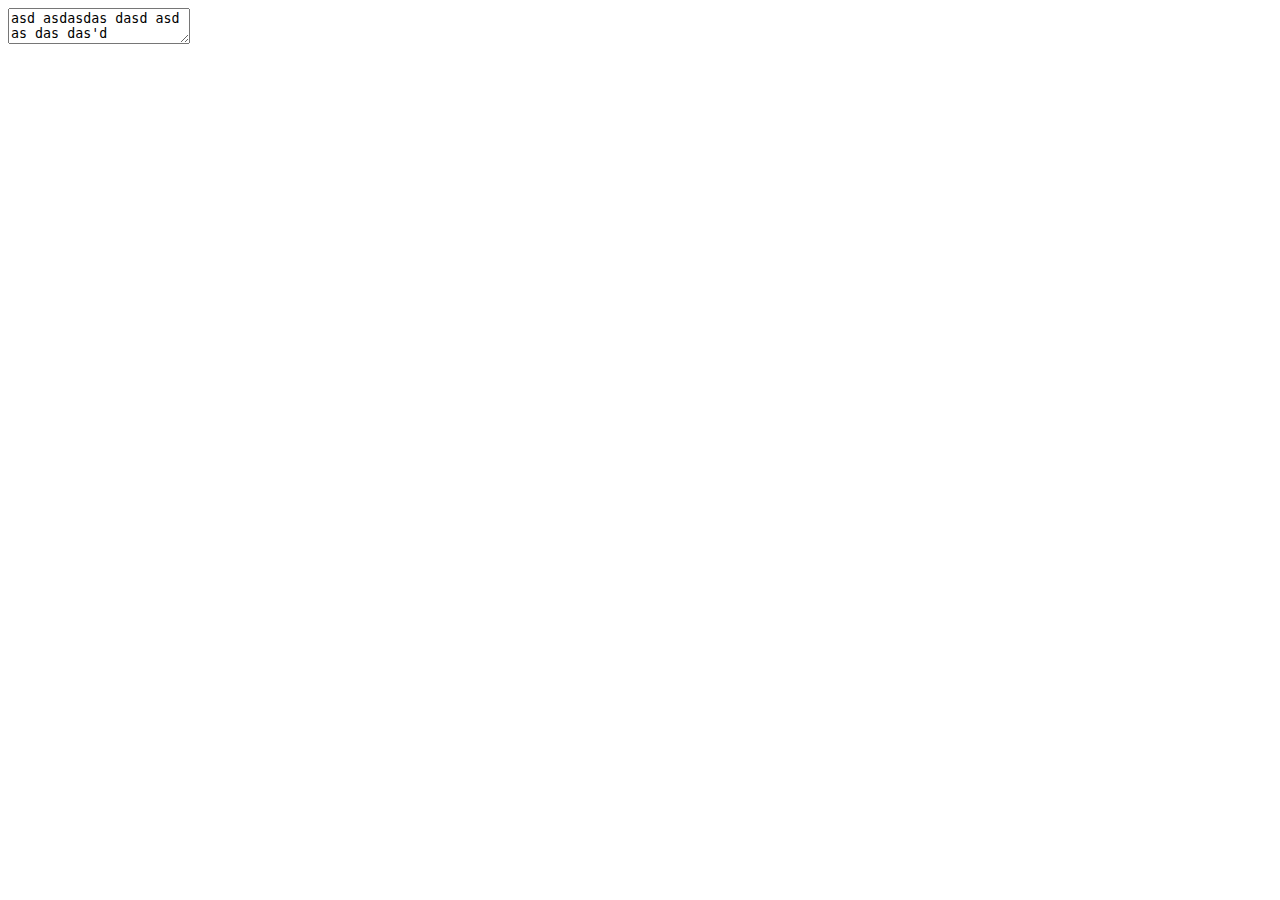
<file: nanospell/sample-ckeditor.html>
<!DOCTYPE html>
<html>
    <head>
        <meta charset="utf-8">
        <title>CKEditor</title>
        <script src="https://cdn.ckeditor.com/4.4.5.1/standard/ckeditor.js"></script>
        <script src="autoload.js"></script>
    </head>
    <body>
        <textarea id="editor1">asd asdasdas dasd asd as das das'd</textarea>
        <script>
            CKEDITOR.replace( 'editor1');
           
            nanospell.ckeditor('editor1',{ 
              dictionary : "en",  // 24 free international dictionaries  
              server : "php"      // can be php, asp, asp.net or java
            }); 

        </script>
    </body>
</html>
</file>
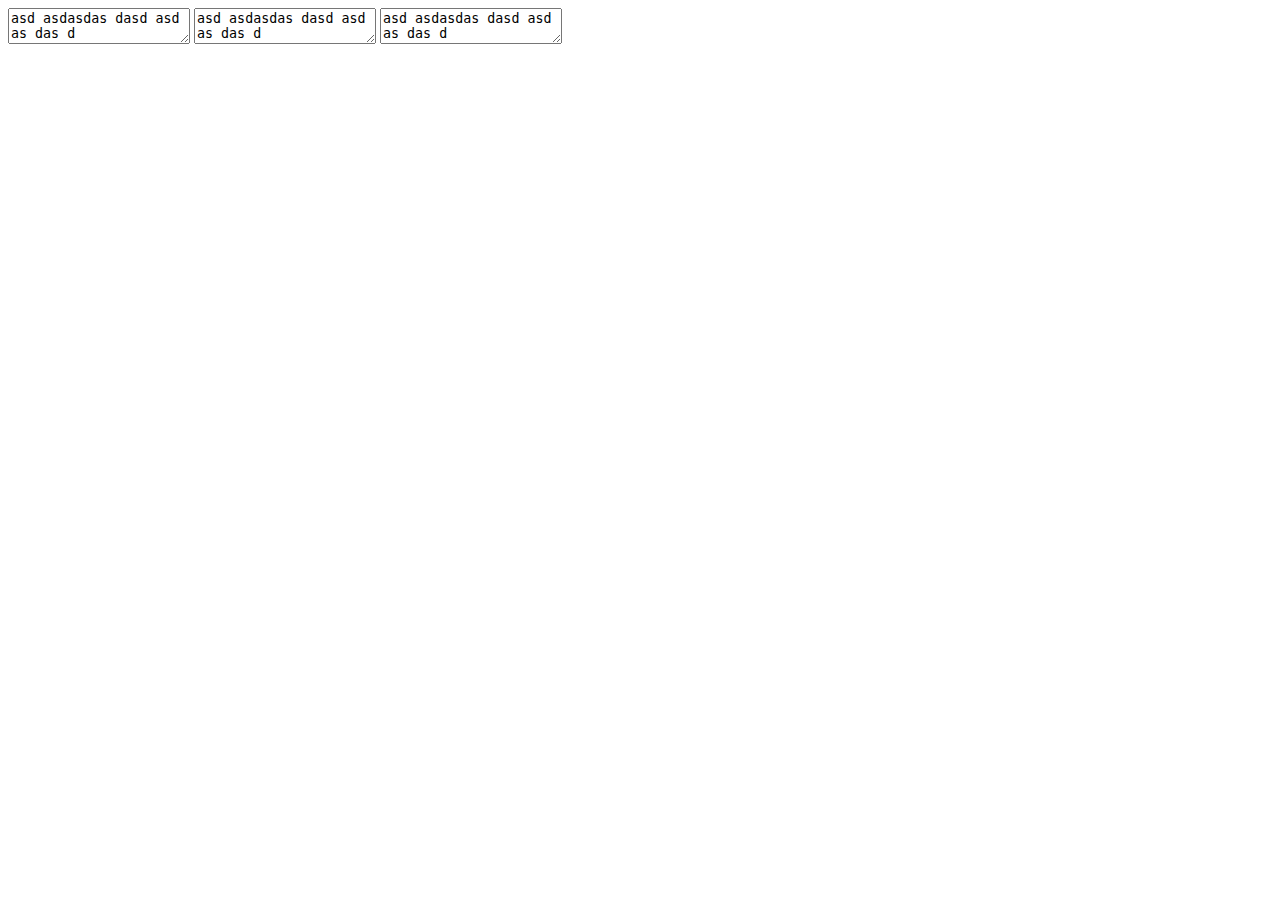
<file: nanospell/sample-multiple.html>
<!DOCTYPE html>
<html>
    <head>
        <meta charset="utf-8">
        <title>CKEditor</title>
        <script src="https://cdn.ckeditor.com/4.4.5.1/standard/ckeditor.js"></script>
        <script src="autoload.js"></script>
    </head>
    <body>
        <textarea id="editor1">asd asdasdas dasd asd as das d</textarea>
        <textarea id="editor2">asd asdasdas dasd asd as das d</textarea>
        <textarea id="editor3">asd asdasdas dasd asd as das d</textarea>

        <script>
            CKEDITOR.replace( 'editor1');
            CKEDITOR.replace( 'editor2');
            CKEDITOR.replace( 'editor3');
           
            nanospell.ckeditor('all',{      // 'all' targets all ckeditor instances on the page. 
              dictionary : "en",            // 24 free international dictionaries  
              server : "php"                // can be php, asp, asp.net or java
            }); 

 
           /*
            //Alternativly you can do it the hard way... 1 editor instance at a time.
                nanospell.ckeditor('editor1',{ dictionary : "en",server : "php" });
                nanospell.ckeditor('editor2',{ dictionary : "en",server : "php" });
                nanospell.ckeditor('editor3',{ dictionary : "en",server : "php" });
           */


        </script>
    </body>
</html>
</file>
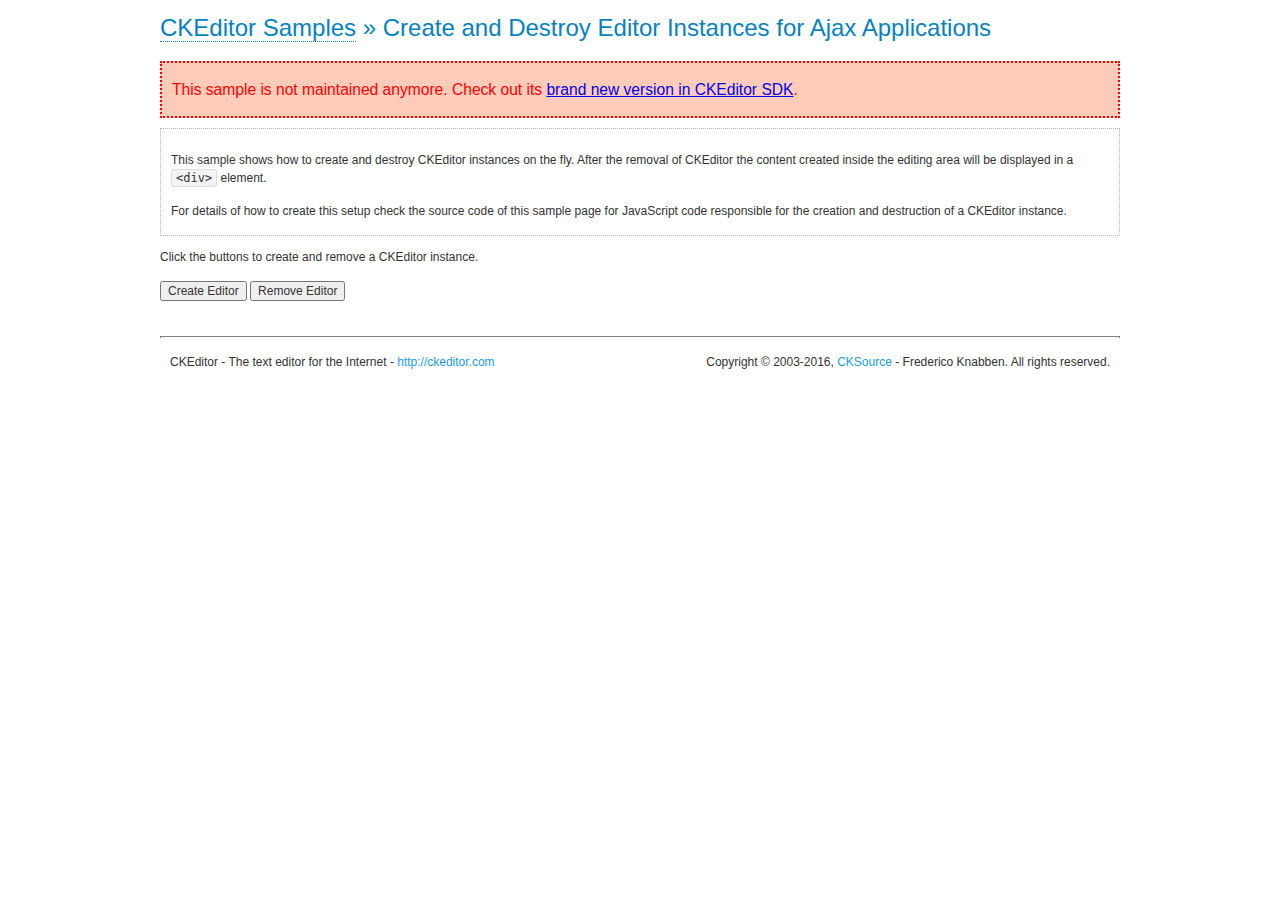
<file: ckeditor/samples/old/ajax.html>
<!DOCTYPE html>
<!--
Copyright (c) 2003-2016, CKSource - Frederico Knabben. All rights reserved.
For licensing, see LICENSE.md or http://ckeditor.com/license
-->
<html>
<head>
	<meta charset="utf-8">
	<title>Ajax &mdash; CKEditor Sample</title>
	<script src="../../ckeditor.js"></script>
	<link rel="stylesheet" href="sample.css">
	<script>

		var editor, html = '';

		function createEditor() {
			if ( editor )
				return;

			// Create a new editor inside the <div id="editor">, setting its value to html
			var config = {};
			editor = CKEDITOR.appendTo( 'editor', config, html );
		}

		function removeEditor() {
			if ( !editor )
				return;

			// Retrieve the editor contents. In an Ajax application, this data would be
			// sent to the server or used in any other way.
			document.getElementById( 'editorcontents' ).innerHTML = html = editor.getData();
			document.getElementById( 'contents' ).style.display = '';

			// Destroy the editor.
			editor.destroy();
			editor = null;
		}

	</script>
</head>
<body>
	<h1 class="samples">
		<a href="index.html">CKEditor Samples</a> &raquo; Create and Destroy Editor Instances for Ajax Applications
	</h1>
	<div class="warning deprecated">
		This sample is not maintained anymore. Check out its <a href="http://sdk.ckeditor.com/samples/saveajax.html">brand new version in CKEditor SDK</a>.
	</div>
	<div class="description">
		<p>
			This sample shows how to create and destroy CKEditor instances on the fly. After the removal of CKEditor the content created inside the editing
			area will be displayed in a <code>&lt;div&gt;</code> element.
		</p>
		<p>
			For details of how to create this setup check the source code of this sample page
			for JavaScript code responsible for the creation and destruction of a CKEditor instance.
		</p>
	</div>
	<p>Click the buttons to create and remove a CKEditor instance.</p>
	<p>
		<input onclick="createEditor();" type="button" value="Create Editor">
		<input onclick="removeEditor();" type="button" value="Remove Editor">
	</p>
	<!-- This div will hold the editor. -->
	<div id="editor">
	</div>
	<div id="contents" style="display: none">
		<p>
			Edited Contents:
		</p>
		<!-- This div will be used to display the editor contents. -->
		<div id="editorcontents">
		</div>
	</div>
	<div id="footer">
		<hr>
		<p>
			CKEditor - The text editor for the Internet - <a class="samples" href="http://ckeditor.com/">http://ckeditor.com</a>
		</p>
		<p id="copy">
			Copyright &copy; 2003-2016, <a class="samples" href="http://cksource.com/">CKSource</a> - Frederico
			Knabben. All rights reserved.
		</p>
	</div>
</body>
</html>
</file>
<file: ckeditor/samples/css/samples.css>
/**
 * @license Copyright (c) 2003-2016, CKSource - Frederico Knabben. All rights reserved.
 * For licensing, see LICENSE.md or http://ckeditor.com/license
 */
@media (max-width: 900px) {
  .global-is-mobile-hidden {
    display: none !important;
  }
}
article,
aside,
details,
figcaption,
figure,
footer,
header,
hgroup,
main,
menu,
nav,
section {
  display: block;
}
body,
html {
  margin: 0;
  padding: 0;
  font: 16px / 1.8 Arial, 'Helvetica Neue', Helvetica, sans-serif;
  font-weight: 300;
  color: #575757;
}
.grid-width-10 {
  width: 10%;
}
.grid-width-20 {
  width: 20%;
}
.grid-width-30 {
  width: 30%;
}
.grid-width-40 {
  width: 40%;
}
.grid-width-50 {
  width: 50%;
}
.grid-width-60 {
  width: 60%;
}
.grid-width-70 {
  width: 70%;
}
.grid-width-80 {
  width: 80%;
}
.grid-width-90 {
  width: 90%;
}
.grid-width-100 {
  width: 100%;
}
@media (max-width: 900px) {
  .grid-width-10,
  .grid-width-20,
  .grid-width-30,
  .grid-width-40,
  .grid-width-50,
  .grid-width-60,
  .grid-width-70,
  .grid-width-80,
  .grid-width-90,
  .grid-width-100 {
    width: 100%;
  }
}
*[class*="grid-width"] {
  -webkit-box-sizing: border-box;
  -moz-box-sizing: border-box;
  box-sizing: border-box;
  padding-left: 4%;
  padding-right: 4%;
  float: left;
}
*[class*="grid-width"]:after,
.grid-container:after,
*[class*="grid-width"]:before,
.grid-container:before {
  content: '';
  display: block;
  overflow: hidden;
  visibility: hidden;
  font-size: 0;
  line-height: 0;
  width: 0;
  height: 0;
}
*[class*="grid-width"]:after,
.grid-container:after {
  clear: both;
}
.grid-container {
  -webkit-box-sizing: border-box;
  -moz-box-sizing: border-box;
  box-sizing: border-box;
  margin-left: auto;
  margin-right: auto;
}
.grid-container-nested *[class*="grid-width"]:first-child {
  padding-left: 0;
}
.grid-container-nested *[class*="grid-width"]:last-child {
  padding-right: 0;
}
@media (max-width: 900px) {
  .grid-container-nested *[class*="grid-width"]:first-child {
    padding-left: 4%;
  }
  .grid-container-nested *[class*="grid-width"]:last-child {
    padding-right: 4%;
  }
}
.header-a {
  min-height: 140px;
  overflow: hidden;
}
.header-a .header-a-logo {
  margin: 40px 0 0;
}
@media (max-width: 900px) {
  .header-a .header-a-logo {
    text-align: center;
  }
}
.header-a .header-a-logo img {
  border: transparent;
}
.navigation-a {
  height: 30px;
  background: #3D3D3D;
  position: absolute;
  left: 0;
  right: 0;
  top: 0;
  padding: 0;
  overflow: hidden;
}
@media (max-width: 900px) {
  .navigation-a {
    text-align: center;
  }
}
.navigation-a ul {
  list-style: none;
  margin: 0;
  overflow: hidden;
}
.navigation-a ul li,
.navigation-a ul li a {
  display: inline-block;
}
@media (max-width: 900px) {
  .navigation-a ul {
    width: auto;
    text-overflow: ellipsis;
    white-space: nowrap;
    display: inline-block;
    float: none;
  }
  .navigation-a ul:before,
  .navigation-a ul:after {
    display: none;
  }
}
.navigation-a ul.navigation-a-left {
  text-align: left;
}
@media (max-width: 900px) {
  .navigation-a ul.navigation-a-left {
    padding-right: 0;
  }
}
.navigation-a ul.navigation-a-right {
  text-align: right;
}
@media (max-width: 900px) {
  .navigation-a ul.navigation-a-right {
    padding-left: 23px;
  }
}
.navigation-a ul li + li {
  margin-left: 23px;
}
.navigation-a ul li a {
  font-size: 10px;
  font-size: 0.625rem;
  line-height: 18px;
  line-height: 1.13rem;
  line-height: 30px;
  float: left;
  color: #ddd;
  font-weight: bold;
  text-decoration: none;
  text-transform: uppercase;
}
.navigation-a ul li a:hover {
  cursor: pointer;
  color: #fff;
}
.icon-navigation-a-github:before,
.icon-navigation-a-github:after {
  background-image: url("[data-uri]");
}
.navigation-b {
  text-align: right;
  margin: 52px 0 0;
  overflow: visible;
}
@media (max-width: 900px) {
  .navigation-b {
    text-align: center;
    margin-top: 20px;
    padding: 0;
  }
}
.navigation-b ul {
  padding: 0;
  list-style: none;
  margin: 0;
  overflow: visible;
}
.navigation-b ul li,
.navigation-b ul li a {
  display: inline-block;
}
@media (max-width: 900px) {
  .navigation-b ul {
    display: table;
    width: 100%;
    padding-bottom: 1.5em;
  }
}
@media (max-width: 900px) {
  .navigation-b ul li {
    display: table-row;
  }
}
.navigation-b ul li + li {
  margin-left: 20px;
}
@media (max-width: 900px) {
  .navigation-b ul li + li {
    margin-left: 0;
  }
}
.navigation-b ul li a {
  -webkit-box-sizing: border-box;
  -moz-box-sizing: border-box;
  box-sizing: border-box;
  text-transform: uppercase;
  text-decoration: none;
  outline: none;
}
@media (max-width: 900px) {
  .navigation-b ul li a {
    width: 100%;
    -webkit-border-radius: 0;
    -webkit-background-clip: padding-box;
    -moz-border-radius: 0;
    -moz-background-clip: padding;
    border-radius: 0;
    background-clip: padding-box;
  }
}
.footer-a {
  font-size: 13px;
  font-size: 0.8125rem;
  line-height: 23.4px;
  line-height: 1.46rem;
  padding-top: 2.25em;
  padding-bottom: 2.25em;
  overflow: hidden;
  color: #8a8a8a;
}
.footer-a a {
  color: #27C0D8;
  text-decoration: none;
  border-bottom: 1px dotted #27C0D8;
}
.footer-a a:hover {
  color: #23adc2;
}
.footer-a p {
  margin: 0;
  display: inline-block;
  text-align: center;
}
.content {
  font-size: 14px;
  font-size: 0.875rem;
  line-height: 25.2px;
  line-height: 1.57rem;
  overflow: hidden;
  padding-top: 1.5em;
  padding-bottom: 1.5em;
}
.content p {
  margin: 0.75em 0;
}
.content ul,
.content ol,
.content pre,
.content blockquote,
.content textarea:not([class^="cke"]),
.content .cke {
  margin: 1.875em 0;
}
.content code,
.content kbd {
  -webkit-border-radius: 3px;
  -webkit-background-clip: padding-box;
  -moz-border-radius: 3px;
  -moz-background-clip: padding;
  border-radius: 3px;
  background-clip: padding-box;
  padding: 3px 4px;
}
.content pre,
.content code,
.content kbd,
.content blockquote {
  background: #f5f5f5;
}
.content blockquote,
.content pre {
  background: none;
  border-left: 4px solid #27C0D8;
  padding: 1.5em 2.25em;
}
.content p a,
.content ul a,
.content ol a,
.content blockquote a,
.content h1 a,
.content h2 a,
.content h3 a,
.content h4 a,
.content h5 a {
  color: #27C0D8;
  text-decoration: none;
  border-bottom: 1px dotted #27C0D8;
}
.content p a:hover,
.content ul a:hover,
.content ol a:hover,
.content blockquote a:hover,
.content h1 a:hover,
.content h2 a:hover,
.content h3 a:hover,
.content h4 a:hover,
.content h5 a:hover {
  color: #23adc2;
}
.content h1,
.content h2,
.content h3,
.content h4,
.content h5 {
  color: #000;
  font-weight: 100;
}
.content h1 code,
.content h2 code,
.content h3 code,
.content h4 code,
.content h5 code,
.content h1 kbd,
.content h2 kbd,
.content h3 kbd,
.content h4 kbd,
.content h5 kbd {
  font-size: inherit;
}
.content h1 a.content-heading-anchor,
.content h2 a.content-heading-anchor,
.content h3 a.content-heading-anchor,
.content h4 a.content-heading-anchor,
.content h5 a.content-heading-anchor {
  font-weight: 100;
  vertical-align: middle;
  opacity: 0;
  border: 0;
}
.content h1:hover a.content-heading-anchor,
.content h2:hover a.content-heading-anchor,
.content h3:hover a.content-heading-anchor,
.content h4:hover a.content-heading-anchor,
.content h5:hover a.content-heading-anchor {
  opacity: 1;
}
.content h1:target a,
.content h2:target a,
.content h3:target a,
.content h4:target a,
.content h5:target a {
  -webkit-animation: targetLinkOpacity 0.5s linear alternate;
  -moz-animation: targetLinkOpacity 0.5s linear alternate;
  -o-animation: targetLinkOpacity 0.5s linear alternate;
  animation: targetLinkOpacity 0.5s linear alternate;
  opacity: 1;
}
.content input,
.content select,
.content textarea:not([class^="cke"]) {
  -webkit-border-radius: 3px;
  -webkit-background-clip: padding-box;
  -moz-border-radius: 3px;
  -moz-background-clip: padding;
  border-radius: 3px;
  background-clip: padding-box;
  -webkit-box-shadow: inset 0 1px 1px rgba(0, 0, 0, 0.08);
  -moz-box-shadow: inset 0 1px 1px rgba(0, 0, 0, 0.08);
  box-shadow: inset 0 1px 1px rgba(0, 0, 0, 0.08);
  font: inherit;
  color: inherit;
  border: 1px solid #D9D9D9;
  padding: .2em .5em;
}
.content input:focus,
.content select:focus,
.content textarea:not([class^="cke"]):focus {
  border-color: #66afe9;
  outline: 0;
  -webkit-box-shadow: inset 0 1px 1px rgba(0, 0, 0, 0.08), 0 0 8px #93c6ef;
  -moz-box-shadow: inset 0 1px 1px rgba(0, 0, 0, 0.08), 0 0 8px #93c6ef;
  box-shadow: inset 0 1px 1px rgba(0, 0, 0, 0.08), 0 0 8px #93c6ef;
}
.content abbr {
  border-bottom: 1px dotted #666;
  cursor: pointer;
}
.content blockquote {
  font-style: italic;
  font-family: Georgia, Times, "Times New Roman", serif;
  font-size: 16px;
  font-size: 1rem;
  line-height: 28.8px;
  line-height: 1.8rem;
}
.content em {
  font-style: italic;
}
.content h1 {
  font-size: 36px;
  font-size: 2.25rem;
  line-height: 64.8px;
  line-height: 4.05rem;
  margin: 1.125em 0 0;
}
.content h2 {
  font-size: 27.2px;
  font-size: 1.7rem;
  line-height: 48.96px;
  line-height: 3.06rem;
  margin: 0.9em 0 0;
}
.content h3 {
  font-size: 24px;
  font-size: 1.5rem;
  line-height: 43.2px;
  line-height: 2.7rem;
  font-weight: 500;
  margin: 0.75em 0 0;
}
.content h4 {
  font-size: 19.2px;
  font-size: 1.2rem;
  line-height: 34.56px;
  line-height: 2.16rem;
  font-weight: 500;
  margin: 0.75em 0 0;
}
.content h5 {
  font-size: 17.6px;
  font-size: 1.1rem;
  line-height: 31.68px;
  line-height: 1.98rem;
  font-weight: 500;
  margin: 0.75em 0 0;
}
.content hr {
  border: 0;
  border-top: 4px solid #D9D9D9;
  margin: 1.5em 0;
}
.content input[type="text"] {
  height: 1.8em;
  line-height: 1.8em;
}
.content input[type="button"] {
  -webkit-appearance: button;
  -moz-appearance: button;
  appearance: button;
}
.content kbd {
  font-size: 12px;
  font-size: 0.75rem;
  line-height: 21.6px;
  line-height: 1.35rem;
  font-family: Arial, 'Helvetica Neue', Helvetica, sans-serif;
  padding: 2px 6px;
  -webkit-box-shadow: 0 0 4px #fff inset, 0 2px 0 #D9D9D9;
  -moz-box-shadow: 0 0 4px #fff inset, 0 2px 0 #D9D9D9;
  box-shadow: 0 0 4px #fff inset, 0 2px 0 #D9D9D9;
}
.content p img {
  vertical-align: middle;
}
.content p pre {
  padding: 1.5em;
}
.content pre {
  padding: 0;
  border: 0;
  tab-size: 4;
  -o-tab-size: 4;
  -moz-tab-size: 4;
}
.content pre,
.content code {
  font-size: 11.89px;
  font-size: 0.743rem;
  line-height: 21.4px;
  line-height: 1.34rem;
  font-family: Consolas, Menlo, Monaco, Lucida Console, Liberation Mono, DejaVu Sans Mono, Bitstream Vera Sans Mono, Courier New, monospace, serif;
}
.content pre a,
.content code a {
  border: 0;
}
.content pre code {
  padding: 0.75em;
  display: block;
}
.content strong {
  color: #000;
}
.content ul ul,
.content ol ul,
.content ul ol,
.content ol ol {
  margin: 0.75em 0;
}
.content ul li,
.content ol li {
  font-size: 14px;
  font-size: 0.875rem;
  line-height: 30.24px;
  line-height: 1.89rem;
}
.content textarea:not([class^="cke"]) {
  width: 100%;
}
.content div.todo {
  border: 2px dotted #444;
  padding: 10px;
  margin: 60px 0 10px 0;
  /* Remove me some day */
}
.content div.todo:before {
  content: "TODO";
  font-weight: bold;
}
body a.button-a,
body button.button-a,
body input.button-a {
  -webkit-border-radius: 3px;
  -webkit-background-clip: padding-box;
  -moz-border-radius: 3px;
  -moz-background-clip: padding;
  border-radius: 3px;
  background-clip: padding-box;
  font-size: 14px;
  font-size: 0.875rem;
  line-height: 25.2px;
  line-height: 1.57rem;
  height: 36px;
  line-height: 36px;
  padding: 0 1.1em;
  font-weight: 700;
  color: #3e3e3e;
  white-space: nowrap;
  text-decoration: none;
  display: inline-block;
  cursor: pointer;
  border: 0;
  vertical-align: middle;
  margin: 1px 0;
  background: transparent;
}
body a.button-a.icon-pos-left,
body button.button-a.icon-pos-left,
body input.button-a.icon-pos-left {
  padding-left: .8em;
}
body a.button-a.icon-pos-right,
body button.button-a.icon-pos-right,
body input.button-a.icon-pos-right {
  padding-right: .8em;
}
body a.button-a.button-a-no-text,
body button.button-a.button-a-no-text,
body input.button-a.button-a-no-text {
  -webkit-border-radius: 100px;
  -webkit-background-clip: padding-box;
  -moz-border-radius: 100px;
  -moz-background-clip: padding;
  border-radius: 100px;
  background-clip: padding-box;
  width: 36px;
  padding: 0;
  text-indent: -999px;
  overflow: hidden;
  position: relative;
  text-align: center;
}
body a.button-a.button-a-no-text:before,
body button.button-a.button-a-no-text:before,
body input.button-a.button-a-no-text:before {
  position: absolute;
  left: 50%;
  top: 50%;
  margin: -9px 0 0 -9px;
}
@media (max-width: 900px) {
  body a.button-a.button-a-mobile-collapsed,
  body button.button-a.button-a-mobile-collapsed,
  body input.button-a.button-a-mobile-collapsed {
    -webkit-border-radius: 100px;
    -webkit-background-clip: padding-box;
    -moz-border-radius: 100px;
    -moz-background-clip: padding;
    border-radius: 100px;
    background-clip: padding-box;
    width: 36px;
    padding: 0;
    text-indent: -999px;
    overflow: hidden;
    position: relative;
    text-align: center;
  }
  body a.button-a.button-a-mobile-collapsed:before,
  body button.button-a.button-a-mobile-collapsed:before,
  body input.button-a.button-a-mobile-collapsed:before {
    position: absolute;
    left: 50%;
    top: 50%;
    margin: -9px 0 0 -9px;
  }
  body a.button-a.button-a-mobile-collapsed:before,
  body button.button-a.button-a-mobile-collapsed:before,
  body input.button-a.button-a-mobile-collapsed:before {
    position: absolute;
    left: 50%;
    top: 50%;
    margin: -9px 0 0 -9px;
  }
}
body a.button-a:active,
body button.button-a:active,
body input.button-a:active,
body a.button-a:hover,
body button.button-a:hover,
body input.button-a:hover {
  color: #fff;
  background: #23adc2;
}
body a.button-a:focus,
body button.button-a:focus,
body input.button-a:focus {
  border-color: #66afe9;
  outline: 0;
  -webkit-box-shadow: inset 0 1px 1px rgba(0, 0, 0, 0.075), 0 0 8px #93c6ef;
  -moz-box-shadow: inset 0 1px 1px rgba(0, 0, 0, 0.075), 0 0 8px #93c6ef;
  box-shadow: inset 0 1px 1px rgba(0, 0, 0, 0.075), 0 0 8px #93c6ef;
}
body a.button-a-soft,
body button.button-a-soft,
body input.button-a-soft {
  background: #e7e7e7;
}
body a.button-a-soft:active,
body button.button-a-soft:active,
body input.button-a-soft:active,
body a.button-a-soft:hover,
body button.button-a-soft:hover,
body input.button-a-soft:hover {
  color: #3e3e3e;
  background: #cecece;
}
body a.button-a-background,
body button.button-a-background,
body input.button-a-background,
body a.navigation-b ul li a:hover,
body button.navigation-b ul li a:hover,
body input.navigation-b ul li a:hover {
  color: #fff;
  background: #27C0D8;
}
body a.button-a-background:active,
body button.button-a-background:active,
body input.button-a-background:active,
body a.button-a-background:hover,
body button.button-a-background:hover,
body input.button-a-background:hover,
body a.navigation-b ul li a:hover:active,
body button.navigation-b ul li a:hover:active,
body input.navigation-b ul li a:hover:active,
body a.navigation-b ul li a:hover:hover,
body button.navigation-b ul li a:hover:hover,
body input.navigation-b ul li a:hover:hover {
  color: #fff;
  background: #23adc2;
}
.balloon-a {
  font-size: 12px;
  font-size: 0.75rem;
  line-height: 21.6px;
  line-height: 1.35rem;
  -webkit-border-radius: 3px;
  -webkit-background-clip: padding-box;
  -moz-border-radius: 3px;
  -moz-background-clip: padding;
  border-radius: 3px;
  background-clip: padding-box;
  border-bottom: 3px solid #d4d4d4;
  background: #ebebeb;
  display: inline-block;
  white-space: nowrap;
  padding: .4em 1.2em .2em;
  font-weight: 700;
  position: relative;
  z-index: 1000;
  text-transform: none;
  color: #575757;
}
.balloon-a:hover {
  color: #575757;
}
.balloon-a:before {
  content: '';
  width: 0;
  height: 0;
  border-style: solid;
  position: absolute;
}
.balloon-a-ne:before,
.balloon-a-nw:before {
  top: -13px;
  border-width: 0 9px 15.6px 9px;
  border-color: transparent transparent #ebebeb transparent;
}
.balloon-a-se:before,
.balloon-a-sw:before {
  bottom: -13px;
  border-width: 15.6px 9px 0 9px;
  border-color: #ebebeb transparent transparent transparent;
}
.balloon-a-nw:before,
.balloon-a-sw:before {
  left: 20px;
}
.balloon-a-ne:before,
.balloon-a-se:before {
  right: 20px;
}
.icon-pos-left:before,
.icon-pos-right:after {
  content: '';
  display: inline-block;
  width: 18px;
  height: 18px;
  vertical-align: middle;
  background-repeat: no-repeat;
}
.icon-pos-left:before {
  margin-right: 10px;
}
.icon-pos-right:after {
  margin-left: 10px;
}
.icon-download:before,
.icon-download:after {
  background-image: url("[data-uri]");
}
.icon-question-mark:before,
.icon-question-mark:after {
  background-image: url("[data-uri]");
}
.icon-close:before,
.icon-close:after {
  background-image: url("[data-uri]");
}
.ie8 .switch > * {
  vertical-align: middle;
}
.ie8 .switch input[type="radio"] {
  margin: 0 0.25em;
  display: inline-block;
}
.ie8 .switch label {
  margin-left: 0 !important;
  margin-right: 0 !important;
}
.ie8 .switch label[data-for="1"] {
  float: left;
}
.ie8 .switch label[data-for="2"] {
  float: right;
}
.ie8 .switch .switch-inner {
  display: none;
}
.switch {
  font-size: 14px;
  font-size: 0.875rem;
  line-height: 25.2px;
  line-height: 1.57rem;
  font-weight: bold;
  background-color: #27C0D8;
  overflow: hidden;
  display: inline-block;
  padding: 0.75em 0.25em;
  color: #fff;
  -webkit-border-radius: 3px;
  -webkit-background-clip: padding-box;
  -moz-border-radius: 3px;
  -moz-background-clip: padding;
  border-radius: 3px;
  background-clip: padding-box;
  position: relative;
}
.switch input[type="radio"] {
  display: none;
}
.switch label {
  position: relative;
  z-index: 2;
  float: left;
  cursor: pointer;
  padding: 0 0.75em;
}
.switch label:hover {
  text-decoration: underline;
}
.switch .switch-inner {
  float: left;
  background-color: #FFF;
  height: 1.5em;
  width: 4.125em;
  padding: 2px;
  margin: 0 0.25em;
  -webkit-border-radius: 5.5px;
  -webkit-background-clip: padding-box;
  -moz-border-radius: 5.5px;
  -moz-background-clip: padding;
  border-radius: 5.5px;
  background-clip: padding-box;
}
.switch .switch-inner .handler {
  overflow: hidden;
  position: relative;
  display: block;
  height: 1.5em;
  width: 1.5em;
  background: #25b4cb;
  -webkit-border-radius: 4.5px;
  -webkit-background-clip: padding-box;
  -moz-border-radius: 4.5px;
  -moz-background-clip: padding;
  border-radius: 4.5px;
  background-clip: padding-box;
}
.switch .switch-inner .handler:before {
  content: '';
  display: block;
  position: absolute;
  top: 0;
  right: 0;
  bottom: 3px;
  left: 0;
  background-color: #34c4da;
  -webkit-border-bottom-left-radius: 4.5px;
  -moz-border-radius-bottomleft: 4.5px;
  border-bottom-left-radius: 4.5px;
  -webkit-border-bottom-right-radius: 4.5px;
  -webkit-background-clip: padding-box;
  -moz-border-radius-bottomright: 4.5px;
  -moz-background-clip: padding;
  border-bottom-right-radius: 4.5px;
  background-clip: padding-box;
}
.switch:hover .switch-inner .handler:before {
  background: #45c9dd;
}
.switch input[data-num="2"]:checked ~ .switch-inner > .handler {
  margin-left: auto;
}
.switch input[data-num="2"]:checked ~ label[data-for="1"] {
  padding-right: 5.125em;
  margin-right: -4.375em;
}
.switch input[data-num="1"]:checked ~ label[data-for="2"] {
  padding-left: 5.125em;
  margin-left: -4.375em;
}
.toggler {
  -webkit-user-select: none;
  -moz-user-select: none;
  -ms-user-select: none;
  user-select: none;
}
.toggler label {
  cursor: pointer;
}
.toggler [data-collapse] {
  display: inherit;
}
.toggler [data-expand] {
  display: none;
}
.toggler.collapsed [data-collapse] {
  display: none;
}
.toggler.collapsed [data-expand] {
  display: inherit;
}
.toggler-container {
  overflow: hidden;
}
.toggler-container.collapsed {
  height: 0;
}
.icon-toggler-expanded:before,
.icon-toggler-collapsed:before,
.icon-toggler-expanded:after,
.icon-toggler-collapsed:after {
  background-image: url("[data-uri]");
}
.icon-toggler-expanded.icon-light:before,
.icon-toggler-collapsed.icon-light:before,
.icon-toggler-expanded.icon-light:after,
.icon-toggler-collapsed.icon-light:after {
  background-image: url("[data-uri]");
}
.icon-toggler-expanded:before,
.icon-toggler-expanded:after {
  background-position: top left;
}
.icon-toggler-collapsed:before,
.icon-toggler-collapsed:after {
  background-position: bottom left;
}
.modal {
  padding: 20px;
  border-radius: 3px;
  background-color: white;
  max-width: 700px;
  -webkit-box-sizing: border-box;
  -moz-box-sizing: border-box;
  box-sizing: border-box;
  width: 80% !important;
  top: 50% !important;
  -webkit-transform: translate(-50%, -50%) !important;
  -moz-transform: translate(-50%, -50%) !important;
  -o-transform: translate(-50%, -50%) !important;
  -ms-transform: translate(-50%, -50%) !important;
  transform: translate(-50%, -50%) !important;
}
.modal-close {
  -webkit-border-radius: 100px;
  -webkit-background-clip: padding-box;
  -moz-border-radius: 100px;
  -moz-background-clip: padding;
  border-radius: 100px;
  background-clip: padding-box;
  cursor: pointer;
  height: 18px;
  width: 18px;
  position: absolute;
  top: 10px;
  right: 10px;
  font-size: 17px;
  text-align: center;
  line-height: 19px;
  background: #cccccc;
}
main .grid-container,
header .grid-container,
.navigation-a > div,
footer > div {
  max-width: 968px;
}
.header-a {
  margin-top: 30px;
}
.footer-a {
  border-top: 1px solid #D9D9D9;
}
.adjoined-top {
  background-color: #27C0D8;
  color: #fff;
}
.adjoined-top .content h1,
.adjoined-top .content h2,
.adjoined-top .content h3,
.adjoined-top .content h4,
.adjoined-top .content h5 {
  color: #fff;
}
.adjoined-top .content p {
  font-size: 18px;
  font-size: 1.125rem;
  line-height: 32.4px;
  line-height: 2.02rem;
  font-weight: 100;
}
.adjoined-top .content p a {
  text-decoration: none;
  border-bottom: 1px dotted #fff;
  color: inherit;
}
.adjoined-top .content p a:hover {
  color: #e6e6e6;
}
.adjoined-top .content button {
  color: #fff;
}
.adjoined-top .content strong {
  color: #fff;
}
.adjoined-top .content code {
  font-size: inherit;
  color: #27C0D8;
}
.adjoined-bottom {
  position: relative;
}
.adjoined-bottom:before {
  z-index: -1;
  content: '';
  background: #27C0D8;
  position: absolute;
  top: 0;
  left: 0;
  right: 0;
  height: 50%;
}
main .grid-container,
header .grid-container,
.navigation-a > div,
footer > div {
  max-width: 1052px;
}
main .grid-container.freed-width {
  max-width: none;
}
.switch {
  background: #25b4cb;
  float: right;
  overflow: visible;
}
.switch .balloon-a {
  position: absolute;
  top: -40px;
  right: 50%;
  margin-right: -15px;
  background: #FFEFC1;
  border-bottom-color: #DCDCA4;
}
.switch .balloon-a:before {
  border-color: #FFEFC1 transparent transparent transparent;
}
#toolbar .editors-container {
  overflow: hidden;
  height: 0;
  transition: height 200ms;
}
#toolbar .editors-container.active {
  height: auto;
}
#main #editor {
  background: #FFF;
  padding: 2% 4%;
  border: dashed 5px #27C0D8;
}
#main .adjoined-top:before {
  height: 335px;
}
#toolbar .adjoined-top:before {
  height: 219px;
}
#toolbar .adjoined-top .grid-container-nested {
  height: 147px;
}
.content .grid-switch-magic {
  margin: 3.5em 0 0;
}
#info-box {
  padding-bottom: 0;
}
#info-box > div {
  width: 100%;
  text-align: right;
}
#info-box > div .toggler {
  padding-right: 0;
}
#info-box > div .toggler:hover {
  background: transparent;
  color: #000;
}
#info-box > div .toggler:hover > label {
  text-decoration: underline;
}
#info-box > div h2 {
  float: left;
  margin-top: 0;
}
#info-box > div#instructions-container {
  text-align: left;
}
#toolbarModifierWrapper {
  overflow: hidden;
  height: 0;
  opacity: 0;
  transition: height 200ms;
}
#toolbarModifierWrapper.active {
  height: auto;
  opacity: 1;
}
header {
  overflow: visible;
}
header div.grid-container {
  overflow: visible;
}
header .navigation-b {
  overflow: visible;
}
header .navigation-b ul {
  overflow: visible;
}
header .navigation-b a {
  position: relative;
}
header .balloon-a {
  position: absolute;
  top: 48px;
  left: 50%;
  margin-left: -35px;
}
@media (max-width: 1140px) {
  header .balloon-a {
    left: auto;
    margin-left: auto;
    right: 50%;
    margin-right: -35px;
  }
  header .balloon-a:before {
    left: auto;
    right: 22px;
  }
}
@media (max-width: 900px) {
  header .balloon-a {
    display: none;
  }
}
#toolbar .cke_toolbar {
  pointer-events: none;
  -webkit-user-select: none;
  -moz-user-select: none;
  -ms-user-select: none;
  user-select: none;
  cursor: default;
}
.some-toolbar-active .cke_toolbar {
  zoom: 1;
  filter: alpha(opacity=50);
  -webkit-opacity: 0.5;
  -moz-opacity: 0.5;
  opacity: 0.5;
}
.cke_toolbar.active {
  position: relative;
  zoom: 1;
  filter: alpha(opacity=100);
  -webkit-opacity: 1;
  -moz-opacity: 1;
  opacity: 1;
}
.cke_toolbar.active:after {
  content: '';
  display: block;
  position: absolute;
  top: 0;
  right: 6px;
  bottom: 5px;
  left: 0;
  -webkit-border-radius: 5px;
  -webkit-background-clip: padding-box;
  -moz-border-radius: 5px;
  -moz-background-clip: padding;
  border-radius: 5px;
  background-clip: padding-box;
  -webkit-box-shadow: 0px 0px 15px 3px #fff4b0;
  -moz-box-shadow: 0px 0px 15px 3px #fff4b0;
  box-shadow: 0px 0px 15px 3px #fff4b0;
}
.cke_toolbar.active .cke_toolgroup {
  -webkit-box-shadow: none;
  -moz-box-shadow: none;
  box-shadow: none;
  border-color: #e3c300;
}
.cke_toolbar.active .cke_combo,
.cke_toolbar.active .cke_toolgroup {
  position: relative;
  z-index: 2;
}
.cke_toolbar.active .cke_combo_button {
  -webkit-box-shadow: none;
  -moz-box-shadow: none;
  box-shadow: none;
}
.unselectable {
  -webkit-user-select: none;
  -moz-user-select: none;
  -ms-user-select: none;
  user-select: none;
}
.toolbar {
  padding: 5px 0;
  margin-bottom: 2.4em;
  overflow: hidden;
  background: #fff;
}
.toolbar button.button-a.cke_button {
  cursor: pointer;
  display: inline-block;
  padding: 4px 6px;
  outline: 0;
  border: 1px solid #a6a6a6;
}
.toolbar button.button-a.hidden {
  display: none;
}
.toolbar button.button-a.left {
  float: left;
  margin-right: 8px;
}
.toolbar button.button-a.right {
  float: right;
  margin-left: 8px;
}
.toolbar button.button-a .highlight {
  color: #ffefc1;
}
.configContainer.hidden,
.toolbarModifier.hidden,
.toolbarModifier-hints.hidden {
  display: none;
}
.toolbarModifier :focus,
.toolbar button:focus,
.configContainer textarea.configCode:focus {
  outline: none;
}
div.toolbarModifier {
  padding: 0;
  overflow: hidden;
  width: 100%;
  position: relative;
  display: table;
  border-collapse: collapse;
}
div.toolbarModifier ::-moz-focus-inner {
  border: 0;
}
div.toolbarModifier .empty {
  display: none;
}
div.toolbarModifier.empty-visible .empty {
  display: table-row;
  zoom: 1;
  filter: alpha(opacity=60);
  -webkit-opacity: 0.6;
  -moz-opacity: 0.6;
  opacity: 0.6;
}
div.toolbarModifier .empty > p {
  line-height: 31px;
}
div.toolbarModifier > ul {
  padding: 0;
  margin: 0;
  border-top: 1px solid #ccc;
  width: 100%;
}
div.toolbarModifier > ul[data-type="table-header"] {
  display: table-header-group;
}
div.toolbarModifier > ul[data-type="table-body"] {
  display: table-row-group;
}
div.toolbarModifier > ul p {
  padding: 0;
  margin: 0;
}
div.toolbarModifier > ul > li {
  display: table-row;
}
div.toolbarModifier > ul > li[data-type="header"] {
  font-weight: bold;
  user-select: none;
  cursor: default;
}
div.toolbarModifier > ul > li[data-type="group"],
div.toolbarModifier > ul > li[data-type="separator"] {
  border-bottom: 1px solid #ccc;
}
div.toolbarModifier > ul > li[data-type="subgroup"] {
  border-top: 1px solid #eee;
}
div.toolbarModifier > ul > li[data-type="subgroup"]:first-child {
  border-top: none;
}
div.toolbarModifier > ul > li[data-type="group"].active,
div.toolbarModifier > ul > li[data-type="group"]:hover,
div.toolbarModifier > ul > li[data-type="separator"].active,
div.toolbarModifier > ul > li[data-type="separator"]:hover {
  overflow: hidden;
  z-index: 2;
}
div.toolbarModifier > ul > li[data-type="group"].active,
div.toolbarModifier > ul > li[data-type="separator"].active,
div.toolbarModifier > ul > li[data-type="group"].active:hover,
div.toolbarModifier > ul > li[data-type="separator"].active:hover {
  background: #f0fafb;
}
div.toolbarModifier > ul > li[data-type="group"]:hover,
div.toolbarModifier > ul > li[data-type="separator"]:hover {
  background: #fffbe3;
}
div.toolbarModifier > ul > li[data-type="separator"] {
  background: #f5f5f5;
}
div.toolbarModifier > ul > li[data-type="separator"]:after {
  content: '';
  width: 100%;
}
div.toolbarModifier > ul > li[data-type="separator"] > p {
  padding: 2px 5px;
}
div.toolbarModifier > ul > li > p,
div.toolbarModifier > ul > li > ul {
  display: table-cell;
  vertical-align: middle;
}
div.toolbarModifier > ul > li p {
  padding-left: 5px;
  min-width: 200px;
}
div.toolbarModifier > ul > li p span {
  white-space: nowrap;
  cursor: default;
}
div.toolbarModifier > ul > li p span button {
  font-size: 12.666px;
  margin-right: 5px;
  cursor: pointer;
  background: #fff;
  -webkit-border-radius: 5px;
  -webkit-background-clip: padding-box;
  -moz-border-radius: 5px;
  -moz-background-clip: padding;
  border-radius: 5px;
  background-clip: padding-box;
  border: 1px solid #bbb;
  padding: 0 7px;
  line-height: 12px;
  height: 20px;
}
div.toolbarModifier > ul > li p span button:not(.disabled):hover,
div.toolbarModifier > ul > li p span button:not(.disabled):focus {
  color: #fff;
  background-color: #454545;
  border-color: transparent;
}
div.toolbarModifier > ul > li p span button.move.disabled {
  cursor: default;
  zoom: 1;
  filter: alpha(opacity=20);
  -webkit-opacity: 0.2;
  -moz-opacity: 0.2;
  opacity: 0.2;
}
div.toolbarModifier > ul > li ul {
  border-collapse: collapse;
  padding: 0;
  width: 100%;
}
div.toolbarModifier > ul > li ul li {
  display: table-row;
  list-style-type: none;
  line-height: 1;
}
div.toolbarModifier > ul > li ul li[data-type="subgroup"] {
  border-top: 1px solid #ddd;
}
div.toolbarModifier > ul > li ul li[data-type="subgroup"]:first-child {
  border-top: 0;
}
div.toolbarModifier > ul > li ul li[data-type="subgroup"] [data-type="button"] {
  -webkit-border-radius: 3px;
  -webkit-background-clip: padding-box;
  -moz-border-radius: 3px;
  -moz-background-clip: padding;
  border-radius: 3px;
  background-clip: padding-box;
  padding: 0 2px;
}
div.toolbarModifier > ul > li ul li[data-type="subgroup"] [data-type="button"]:focus {
  background: rgba(0, 0, 0, 0.04);
}
div.toolbarModifier > ul > li ul li[data-type="subgroup"] [data-type="button"] input {
  vertical-align: middle;
}
div.toolbarModifier > ul > li ul li > p,
div.toolbarModifier > ul > li ul li > ul {
  display: table-cell;
  vertical-align: middle;
}
div.toolbarModifier > ul > li ul li ul {
  padding: 0;
}
div.toolbarModifier > ul > li ul li ul li {
  padding: 0;
  display: inline-block;
  cursor: pointer;
  margin: 2px 5px 2px 0;
}
div.toolbarModifier > ul > li ul li ul li .cke_combo_text {
  cursor: pointer;
  white-space: nowrap;
}
div.toolbarModifier > ul > li ul li ul li .cke_toolgroup,
div.toolbarModifier > ul > li ul li ul li .cke_combo_button {
  cursor: pointer;
  margin: 0;
  vertical-align: middle;
  border: 1px solid #ddd;
  font-size: 11.41px;
  font-size: 0.713rem;
  line-height: 20.54px;
  line-height: 1.28rem;
}
div.toolbarModifier > .codemirror-wrapper {
  overflow-y: auto;
}
div.toolbarModifier-hints {
  float: right;
  width: 350px;
  min-width: 150px;
  overflow-y: auto;
  margin-left: 1.5em;
}
div.toolbarModifier-hints h3 {
  font-size: 18.08px;
  font-size: 1.13rem;
  line-height: 32.54px;
  line-height: 2.03rem;
  padding: 0.36em 1.5em;
  background: #f5f5f5;
  border-bottom: 1px solid #ddd;
  margin-top: 0;
  margin-bottom: 1.2em;
}
div.toolbarModifier-hints dl {
  margin-bottom: 1.2em;
  overflow: hidden;
}
div.toolbarModifier-hints dl .list-header {
  font-weight: bold;
  border: 0;
  padding-bottom: 0.6em;
}
div.toolbarModifier-hints dl > p {
  text-align: center;
}
div.toolbarModifier-hints dl dt {
  float: left;
  width: 9em;
  clear: both;
  text-align: right;
  border-top: 1px solid #ddd;
  padding-left: 1.5em;
  padding-right: .1em;
  -webkit-box-sizing: border-box;
  -moz-box-sizing: border-box;
  box-sizing: border-box;
}
div.toolbarModifier-hints dl dt code {
  background: none;
  border: none;
  vertical-align: middle;
}
div.toolbarModifier-hints dl dd {
  margin-left: 10em;
  clear: right;
  padding-right: 1.5em;
}
div.toolbarModifier-hints dl dd code {
  line-height: 2.2em;
}
div.toolbarModifier-hints dl dd:after {
  content: '\00a0';
  display: block;
  clear: left;
  float: right;
  height: 0;
  width: 0;
}
.toolbarModifier-hints,
.configContainer textarea.configCode,
.CodeMirror {
  -webkit-border-radius: 3px;
  -webkit-background-clip: padding-box;
  -moz-border-radius: 3px;
  -moz-background-clip: padding;
  border-radius: 3px;
  background-clip: padding-box;
  border: 1px solid #ccc;
  font-size: 13.01px;
  font-size: 0.813rem;
  line-height: 23.42px;
  line-height: 1.46rem;
}
.configContainer textarea.configCode,
.CodeMirror pre,
.CodeMirror-linenumber {
  font-size: 13.01px;
  font-size: 0.813rem;
  line-height: 23.42px;
  line-height: 1.46rem;
  font-family: Consolas, Menlo, Monaco, Lucida Console, Liberation Mono, DejaVu Sans Mono, Bitstream Vera Sans Mono, Courier New, monospace, serif;
}
.CodeMirror pre {
  border: none;
  padding: 0;
  margin: 0;
}
.configContainer textarea.configCode {
  -webkit-box-sizing: border-box;
  -moz-box-sizing: border-box;
  box-sizing: border-box;
  color: #575757;
  padding: 10px;
  width: 100%;
  min-height: 500px;
  margin: 0;
  resize: none;
  outline: none;
  -moz-tab-size: 4;
  tab-size: 4;
  white-space: pre;
  word-wrap: normal;
  overflow: auto;
}
.CodeMirror-hints.toolbar-modifier {
  padding: 0;
  color: #575757;
  font-size: 14px;
  font-size: 0.875rem;
  line-height: 25.2px;
  line-height: 1.57rem;
  font-family: Consolas, Menlo, Monaco, Lucida Console, Liberation Mono, DejaVu Sans Mono, Bitstream Vera Sans Mono, Courier New, monospace, serif;
}
.CodeMirror-hints.toolbar-modifier .CodeMirror-hint-active {
  color: #575757;
  background: #f0fafb;
}
.CodeMirror-hints.toolbar-modifier > li:hover {
  background: #fffbe3;
}
/* Text modifier */
#toolbarModifierWrapper {
  margin-bottom: 1.2em;
}
#toolbarModifierWrapper .invalid .CodeMirror {
  background: #fff8f8;
  border-color: red;
}
#toolbarModifierWrapper .CodeMirror {
  height: auto;
  padding: 0 0.6em;
}
.staticContainer {
  position: fixed;
  top: 0;
  width: 100%;
  z-index: 10;
}
.staticContainer > .grid-container {
  max-width: 1052px;
}
.staticContainer > .grid-container .inner {
  background: #fff;
}
.staticContainer > .grid-container .inner .toolbar {
  margin-bottom: 0;
}
#help {
  position: relative;
  top: -15px;
  left: -5px;
}
#help-content {
  display: none;
}
/*# sourceMappingURL=[data-uri] */
</file>
<file: ckeditor/samples/toolbarconfigurator/lib/codemirror/neo.css>
/* neo theme for codemirror */

/* Color scheme */

.cm-s-neo.CodeMirror {
  background-color:#ffffff;
  color:#2e383c;
  line-height:1.4375;
}
.cm-s-neo .cm-comment {color:#75787b}
.cm-s-neo .cm-keyword, .cm-s-neo .cm-property {color:#1d75b3}
.cm-s-neo .cm-atom,.cm-s-neo .cm-number {color:#75438a}
.cm-s-neo .cm-node,.cm-s-neo .cm-tag {color:#9c3328}
.cm-s-neo .cm-string {color:#b35e14}
.cm-s-neo .cm-variable,.cm-s-neo .cm-qualifier {color:#047d65}


/* Editor styling */

.cm-s-neo pre {
  padding:0;
}

.cm-s-neo .CodeMirror-gutters {
  border:none;
  border-right:10px solid transparent;
  background-color:transparent;
}

.cm-s-neo .CodeMirror-linenumber {
  padding:0;
  color:#e0e2e5;
}

.cm-s-neo .CodeMirror-guttermarker { color: #1d75b3; }
.cm-s-neo .CodeMirror-guttermarker-subtle { color: #e0e2e5; }
</file>
<file: ckeditor/samples/old/sample.css>
/*
Copyright (c) 2003-2016, CKSource - Frederico Knabben. All rights reserved.
For licensing, see LICENSE.md or http://ckeditor.com/license
*/

html, body, h1, h2, h3, h4, h5, h6, div, span, blockquote, p, address, form, fieldset, img, ul, ol, dl, dt, dd, li, hr, table, td, th, strong, em, sup, sub, dfn, ins, del, q, cite, var, samp, code, kbd, tt, pre
{
	line-height: 1.5;
}

body
{
	padding: 10px 30px;
}

input, textarea, select, option, optgroup, button, td, th
{
	font-size: 100%;
}

pre
{
	-moz-tab-size: 4;
	tab-size: 4;
}

pre, code, kbd, samp, tt
{
	font-family: monospace,monospace;
	font-size: 1em;
}

body {
	width: 960px;
	margin: 0 auto;
}

code
{
	background: #f3f3f3;
	border: 1px solid #ddd;
	padding: 1px 4px;
	border-radius: 3px;
}

abbr
{
	border-bottom: 1px dotted #555;
	cursor: pointer;
}

.new, .beta
{
	text-transform: uppercase;
	font-size: 10px;
	font-weight: bold;
	padding: 1px 4px;
	margin: 0 0 0 5px;
	color: #fff;
	float: right;
	border-radius: 3px;
}

.new
{
	background: #FF7E00;
	border: 1px solid #DA8028;
	text-shadow: 0 1px 0 #C97626;

	box-shadow: 0 2px 3px 0 #FFA54E inset;
}

.beta
{
	background: #18C0DF;
	border: 1px solid #19AAD8;
	text-shadow: 0 1px 0 #048CAD;
	font-style: italic;

	box-shadow: 0 2px 3px 0 #50D4FD inset;
}

h1.samples
{
	color: #0782C1;
	font-size: 200%;
	font-weight: normal;
	margin: 0;
	padding: 0;
}

h1.samples a
{
	color: #0782C1;
	text-decoration: none;
	border-bottom: 1px dotted #0782C1;
}

.samples a:hover
{
	border-bottom: 1px dotted #0782C1;
}

h2.samples
{
	color: #000000;
	font-size: 130%;
	margin: 15px 0 0 0;
	padding: 0;
}

p, blockquote, address, form, pre, dl, h1.samples, h2.samples
{
	margin-bottom: 15px;
}

ul.samples
{
	margin-bottom: 15px;
}

.clear
{
	clear: both;
}

fieldset
{
	margin: 0;
	padding: 10px;
}

body, input, textarea
{
	color: #333333;
	font-family: Arial, Helvetica, sans-serif;
}

body
{
	font-size: 75%;
}

a.samples
{
	color: #189DE1;
	text-decoration: none;
}

form
{
	margin: 0;
	padding: 0;
}

pre.samples
{
	background-color: #F7F7F7;
	border: 1px solid #D7D7D7;
	overflow: auto;
	padding: 0.25em;
	white-space: pre-wrap; /* CSS 2.1 */
	word-wrap: break-word; /* IE7 */
}

#footer
{
	clear: both;
	padding-top: 10px;
}

#footer hr
{
	margin: 10px 0 15px 0;
	height: 1px;
	border: solid 1px gray;
	border-bottom: none;
}

#footer p
{
	margin: 0 10px 10px 10px;
	float: left;
}

#footer #copy
{
	float: right;
}

#outputSample
{
	width: 100%;
	table-layout: fixed;
}

#outputSample thead th
{
	color: #dddddd;
	background-color: #999999;
	padding: 4px;
	white-space: nowrap;
}

#outputSample tbody th
{
	vertical-align: top;
	text-align: left;
}

#outputSample pre
{
	margin: 0;
	padding: 0;
}

.description
{
	border: 1px dotted #B7B7B7;
	margin-bottom: 10px;
	padding: 10px 10px 0;
	overflow: hidden;
}

label
{
	display: block;
	margin-bottom: 6px;
}

/**
 *	CKEditor editables are automatically set with the "cke_editable" class
 *	plus cke_editable_(inline|themed) depending on the editor type.
 */

/* Style a bit the inline editables. */
.cke_editable.cke_editable_inline
{
	cursor: pointer;
}

/* Once an editable element gets focused, the "cke_focus" class is
   added to it, so we can style it differently. */
.cke_editable.cke_editable_inline.cke_focus
{
	box-shadow: inset 0px 0px 20px 3px #ddd, inset 0 0 1px #000;
	outline: none;
	background: #eee;
	cursor: text;
}

/* Avoid pre-formatted overflows inline editable. */
.cke_editable_inline pre
{
	white-space: pre-wrap;
	word-wrap: break-word;
}

/**
 *	Samples index styles.
 */

.twoColumns,
.twoColumnsLeft,
.twoColumnsRight
{
	overflow: hidden;
}

.twoColumnsLeft,
.twoColumnsRight
{
	width: 45%;
}

.twoColumnsLeft
{
	float: left;
}

.twoColumnsRight
{
	float: right;
}

dl.samples
{
	padding: 0 0 0 40px;
}
dl.samples > dt
{
	display: list-item;
	list-style-type: disc;
	list-style-position: outside;
	margin: 0 0 3px;
}
dl.samples > dd
{
	margin: 0 0 3px;
}
.warning
{
	color: #ff0000;
	background-color: #FFCCBA;
	border: 2px dotted #ff0000;
	padding: 15px 10px;
	margin: 10px 0;
}

.warning.deprecated {
	font-size: 1.3em;
}

/* Used on inline samples */

blockquote
{
	font-style: italic;
	font-family: Georgia, Times, "Times New Roman", serif;
	padding: 2px 0;
	border-style: solid;
	border-color: #ccc;
	border-width: 0;
}

.cke_contents_ltr blockquote
{
	padding-left: 20px;
	padding-right: 8px;
	border-left-width: 5px;
}

.cke_contents_rtl blockquote
{
	padding-left: 8px;
	padding-right: 20px;
	border-right-width: 5px;
}

img.right {
	border: 1px solid #ccc;
	float: right;
	margin-left: 15px;
	padding: 5px;
}

img.left {
	border: 1px solid #ccc;
	float: left;
	margin-right: 15px;
	padding: 5px;
}

.marker
{
	background-color: Yellow;
}
</file>
<file: ckeditor/samples/toolbarconfigurator/lib/codemirror/codemirror.css>
/* BASICS */

.CodeMirror {
  /* Set height, width, borders, and global font properties here */
  font-family: monospace;
  height: 300px;
  color: black;
}

/* PADDING */

.CodeMirror-lines {
  padding: 4px 0; /* Vertical padding around content */
}
.CodeMirror pre {
  padding: 0 4px; /* Horizontal padding of content */
}

.CodeMirror-scrollbar-filler, .CodeMirror-gutter-filler {
  background-color: white; /* The little square between H and V scrollbars */
}

/* GUTTER */

.CodeMirror-gutters {
  border-right: 1px solid #ddd;
  background-color: #f7f7f7;
  white-space: nowrap;
}
.CodeMirror-linenumbers {}
.CodeMirror-linenumber {
  padding: 0 3px 0 5px;
  min-width: 20px;
  text-align: right;
  color: #999;
  white-space: nowrap;
}

.CodeMirror-guttermarker { color: black; }
.CodeMirror-guttermarker-subtle { color: #999; }

/* CURSOR */

.CodeMirror div.CodeMirror-cursor {
  border-left: 1px solid black;
}
/* Shown when moving in bi-directional text */
.CodeMirror div.CodeMirror-secondarycursor {
  border-left: 1px solid silver;
}
.CodeMirror.cm-fat-cursor div.CodeMirror-cursor {
  width: auto;
  border: 0;
  background: #7e7;
}
.CodeMirror.cm-fat-cursor div.CodeMirror-cursors {
  z-index: 1;
}

.cm-animate-fat-cursor {
  width: auto;
  border: 0;
  -webkit-animation: blink 1.06s steps(1) infinite;
  -moz-animation: blink 1.06s steps(1) infinite;
  animation: blink 1.06s steps(1) infinite;
}
@-moz-keyframes blink {
  0% { background: #7e7; }
  50% { background: none; }
  100% { background: #7e7; }
}
@-webkit-keyframes blink {
  0% { background: #7e7; }
  50% { background: none; }
  100% { background: #7e7; }
}
@keyframes blink {
  0% { background: #7e7; }
  50% { background: none; }
  100% { background: #7e7; }
}

/* Can style cursor different in overwrite (non-insert) mode */
div.CodeMirror-overwrite div.CodeMirror-cursor {}

.cm-tab { display: inline-block; text-decoration: inherit; }

.CodeMirror-ruler {
  border-left: 1px solid #ccc;
  position: absolute;
}

/* DEFAULT THEME */

.cm-s-default .cm-keyword {color: #708;}
.cm-s-default .cm-atom {color: #219;}
.cm-s-default .cm-number {color: #164;}
.cm-s-default .cm-def {color: #00f;}
.cm-s-default .cm-variable,
.cm-s-default .cm-punctuation,
.cm-s-default .cm-property,
.cm-s-default .cm-operator {}
.cm-s-default .cm-variable-2 {color: #05a;}
.cm-s-default .cm-variable-3 {color: #085;}
.cm-s-default .cm-comment {color: #a50;}
.cm-s-default .cm-string {color: #a11;}
.cm-s-default .cm-string-2 {color: #f50;}
.cm-s-default .cm-meta {color: #555;}
.cm-s-default .cm-qualifier {color: #555;}
.cm-s-default .cm-builtin {color: #30a;}
.cm-s-default .cm-bracket {color: #997;}
.cm-s-default .cm-tag {color: #170;}
.cm-s-default .cm-attribute {color: #00c;}
.cm-s-default .cm-header {color: blue;}
.cm-s-default .cm-quote {color: #090;}
.cm-s-default .cm-hr {color: #999;}
.cm-s-default .cm-link {color: #00c;}

.cm-negative {color: #d44;}
.cm-positive {color: #292;}
.cm-header, .cm-strong {font-weight: bold;}
.cm-em {font-style: italic;}
.cm-link {text-decoration: underline;}
.cm-strikethrough {text-decoration: line-through;}

.cm-s-default .cm-error {color: #f00;}
.cm-invalidchar {color: #f00;}

.CodeMirror-composing { border-bottom: 2px solid; }

/* Default styles for common addons */

div.CodeMirror span.CodeMirror-matchingbracket {color: #0f0;}
div.CodeMirror span.CodeMirror-nonmatchingbracket {color: #f22;}
.CodeMirror-matchingtag { background: rgba(255, 150, 0, .3); }
.CodeMirror-activeline-background {background: #e8f2ff;}

/* STOP */

/* The rest of this file contains styles related to the mechanics of
   the editor. You probably shouldn't touch them. */

.CodeMirror {
  position: relative;
  overflow: hidden;
  background: white;
}

.CodeMirror-scroll {
  overflow: scroll !important; /* Things will break if this is overridden */
  /* 30px is the magic margin used to hide the element's real scrollbars */
  /* See overflow: hidden in .CodeMirror */
  margin-bottom: -30px; margin-right: -30px;
  padding-bottom: 30px;
  height: 100%;
  outline: none; /* Prevent dragging from highlighting the element */
  position: relative;
}
.CodeMirror-sizer {
  position: relative;
  border-right: 30px solid transparent;
}

/* The fake, visible scrollbars. Used to force redraw during scrolling
   before actuall scrolling happens, thus preventing shaking and
   flickering artifacts. */
.CodeMirror-vscrollbar, .CodeMirror-hscrollbar, .CodeMirror-scrollbar-filler, .CodeMirror-gutter-filler {
  position: absolute;
  z-index: 6;
  display: none;
}
.CodeMirror-vscrollbar {
  right: 0; top: 0;
  overflow-x: hidden;
  overflow-y: scroll;
}
.CodeMirror-hscrollbar {
  bottom: 0; left: 0;
  overflow-y: hidden;
  overflow-x: scroll;
}
.CodeMirror-scrollbar-filler {
  right: 0; bottom: 0;
}
.CodeMirror-gutter-filler {
  left: 0; bottom: 0;
}

.CodeMirror-gutters {
  position: absolute; left: 0; top: 0;
  z-index: 3;
}
.CodeMirror-gutter {
  white-space: normal;
  height: 100%;
  display: inline-block;
  margin-bottom: -30px;
  /* Hack to make IE7 behave */
  *zoom:1;
  *display:inline;
}
.CodeMirror-gutter-wrapper {
  position: absolute;
  z-index: 4;
  height: 100%;
}
.CodeMirror-gutter-elt {
  position: absolute;
  cursor: default;
  z-index: 4;
}
.CodeMirror-gutter-wrapper {
  -webkit-user-select: none;
  -moz-user-select: none;
  user-select: none;
}

.CodeMirror-lines {
  cursor: text;
  min-height: 1px; /* prevents collapsing before first draw */
}
.CodeMirror pre {
  /* Reset some styles that the rest of the page might have set */
  -moz-border-radius: 0; -webkit-border-radius: 0; border-radius: 0;
  border-width: 0;
  background: transparent;
  font-family: inherit;
  font-size: inherit;
  margin: 0;
  white-space: pre;
  word-wrap: normal;
  line-height: inherit;
  color: inherit;
  z-index: 2;
  position: relative;
  overflow: visible;
  -webkit-tap-highlight-color: transparent;
}
.CodeMirror-wrap pre {
  word-wrap: break-word;
  white-space: pre-wrap;
  word-break: normal;
}

.CodeMirror-linebackground {
  position: absolute;
  left: 0; right: 0; top: 0; bottom: 0;
  z-index: 0;
}

.CodeMirror-linewidget {
  position: relative;
  z-index: 2;
  overflow: auto;
}

.CodeMirror-widget {}

.CodeMirror-code {
  outline: none;
}

/* Force content-box sizing for the elements where we expect it */
.CodeMirror-scroll,
.CodeMirror-sizer,
.CodeMirror-gutter,
.CodeMirror-gutters,
.CodeMirror-linenumber {
  -moz-box-sizing: content-box;
  box-sizing: content-box;
}

.CodeMirror-measure {
  position: absolute;
  width: 100%;
  height: 0;
  overflow: hidden;
  visibility: hidden;
}
.CodeMirror-measure pre { position: static; }

.CodeMirror div.CodeMirror-cursor {
  position: absolute;
  border-right: none;
  width: 0;
}

div.CodeMirror-cursors {
  visibility: hidden;
  position: relative;
  z-index: 3;
}
.CodeMirror-focused div.CodeMirror-cursors {
  visibility: visible;
}

.CodeMirror-selected { background: #d9d9d9; }
.CodeMirror-focused .CodeMirror-selected { background: #d7d4f0; }
.CodeMirror-crosshair { cursor: crosshair; }
.CodeMirror ::selection { background: #d7d4f0; }
.CodeMirror ::-moz-selection { background: #d7d4f0; }

.cm-searching {
  background: #ffa;
  background: rgba(255, 255, 0, .4);
}

/* IE7 hack to prevent it from returning funny offsetTops on the spans */
.CodeMirror span { *vertical-align: text-bottom; }

/* Used to force a border model for a node */
.cm-force-border { padding-right: .1px; }

@media print {
  /* Hide the cursor when printing */
  .CodeMirror div.CodeMirror-cursors {
    visibility: hidden;
  }
}

/* See issue #2901 */
.cm-tab-wrap-hack:after { content: ''; }

/* Help users use markselection to safely style text background */
span.CodeMirror-selectedtext { background: none; }
</file>
<file: ckeditor/samples/toolbarconfigurator/lib/codemirror/show-hint.css>
.CodeMirror-hints {
  position: absolute;
  z-index: 10;
  overflow: hidden;
  list-style: none;

  margin: 0;
  padding: 2px;

  -webkit-box-shadow: 2px 3px 5px rgba(0,0,0,.2);
  -moz-box-shadow: 2px 3px 5px rgba(0,0,0,.2);
  box-shadow: 2px 3px 5px rgba(0,0,0,.2);
  border-radius: 3px;
  border: 1px solid silver;

  background: white;
  font-size: 90%;
  font-family: monospace;

  max-height: 20em;
  overflow-y: auto;
}

.CodeMirror-hint {
  margin: 0;
  padding: 0 4px;
  border-radius: 2px;
  max-width: 19em;
  overflow: hidden;
  white-space: pre;
  color: black;
  cursor: pointer;
}

li.CodeMirror-hint-active {
  background: #08f;
  color: white;
}
</file>
<file: ckeditor/samples/toolbarconfigurator/css/fontello.css>
@font-face {
  font-family: 'fontello';
  src: url('../font/fontello.eot?89024372');
  src: url('../font/fontello.eot?89024372#iefix') format('embedded-opentype'),
       url('../font/fontello.woff?89024372') format('woff'),
       url('../font/fontello.ttf?89024372') format('truetype'),
       url('../font/fontello.svg?89024372#fontello') format('svg');
  font-weight: normal;
  font-style: normal;
}
/* Chrome hack: SVG is rendered more smooth in Windozze. 100% magic, uncomment if you need it. */
/* Note, that will break hinting! In other OS-es font will be not as sharp as it could be */
/*
@media screen and (-webkit-min-device-pixel-ratio:0) {
  @font-face {
    font-family: 'fontello';
    src: url('../font/fontello.svg?89024372#fontello') format('svg');
  }
}
*/

 [class^="icon-"]:before, [class*=" icon-"]:before {
  font-family: "fontello";
  font-style: normal;
  font-weight: normal;
  speak: none;

  display: inline-block;
  text-decoration: inherit;
  width: 1em;
  margin-right: .2em;
  text-align: center;
  /* opacity: .8; */

  /* For safety - reset parent styles, that can break glyph codes*/
  font-variant: normal;
  text-transform: none;

  /* fix buttons height, for twitter bootstrap */
  line-height: 1em;

  /* Animation center compensation - margins should be symmetric */
  /* remove if not needed */
  margin-left: .2em;

  /* you can be more comfortable with increased icons size */
  /* font-size: 120%; */

  /* Uncomment for 3D effect */
  /* text-shadow: 1px 1px 1px rgba(127, 127, 127, 0.3); */
}

.icon-trash:before { content: '\e802'; } /* '' */
.icon-down-big:before { content: '\e800'; } /* '' */
.icon-up-big:before { content: '\e801'; } /* '' */
</file>
<file: nanospell/server/installer/theme.css>
a {
color: #4682B4
}

/* Customize container */

.container {
max-width: 720px;
width: 720px;
margin:0 auto;
}


}
.container-narrow > hr {
margin: 30px 0;
}

.nav li.active {
font-weight: bold;
}

 

.nav {
margin-left: -12px;
font-size: 1.11em;
}

.brand {
margin-bottom: 165px;
}

body, h1, h2, h3, h4, h5, h6, p , .container {
font-family: "Helvetica Neue",Helvetica,sans-serif;
}
 
 
.brand img {
margin-top: 15px;
vertical-align: center;
 float :left;
margin-right: 20px;
}

.brand h1 {
 
vertical-align: center;
text-rendering: optimizelegibility;
font-size: 75px;
font-weight: 100;
letter-spacing: -2px;
margin-top: 20px;
white-space: nowrap;
 float :left;
color: #006d63
}

.brand h1 strong {
font-size: 75px;
font-variant: normal;
font-weight: 100;
margin-left: 3px;
letter-spacing: -1px;
color: #555
}

h6 {
font-size: 1.2em;
font-weight: 500;
color: #222;
}


h1,h2,h3 {
font-weight: 200;
color: #555;
text-rendering: optimizelegibility;
}

.circle {
width: 100px;
height: 100px;
line-height: 100px;
text-align: center;
border: 2px solid #006d63;
background-color: #fff;
border-radius: 50%;
color: #006d63;
font-size: 2em;
margin-left: auto ;
margin-right: auto ;
}

.circle i {
transition: color 0.3s ;
transition: font-size 0.3s ;
}

.circle:hover i {
font-size: 1.3em;
color: #ff7400;
}

.metacontainer {
padding-bottom: 40px;
padding-top: 40px;
border-bottom: 1px solid #bbb;
}

h2 i {
color: #006d63;
}
.nav-pills li a{
	border:1px solid #bbb;
}
</file>
